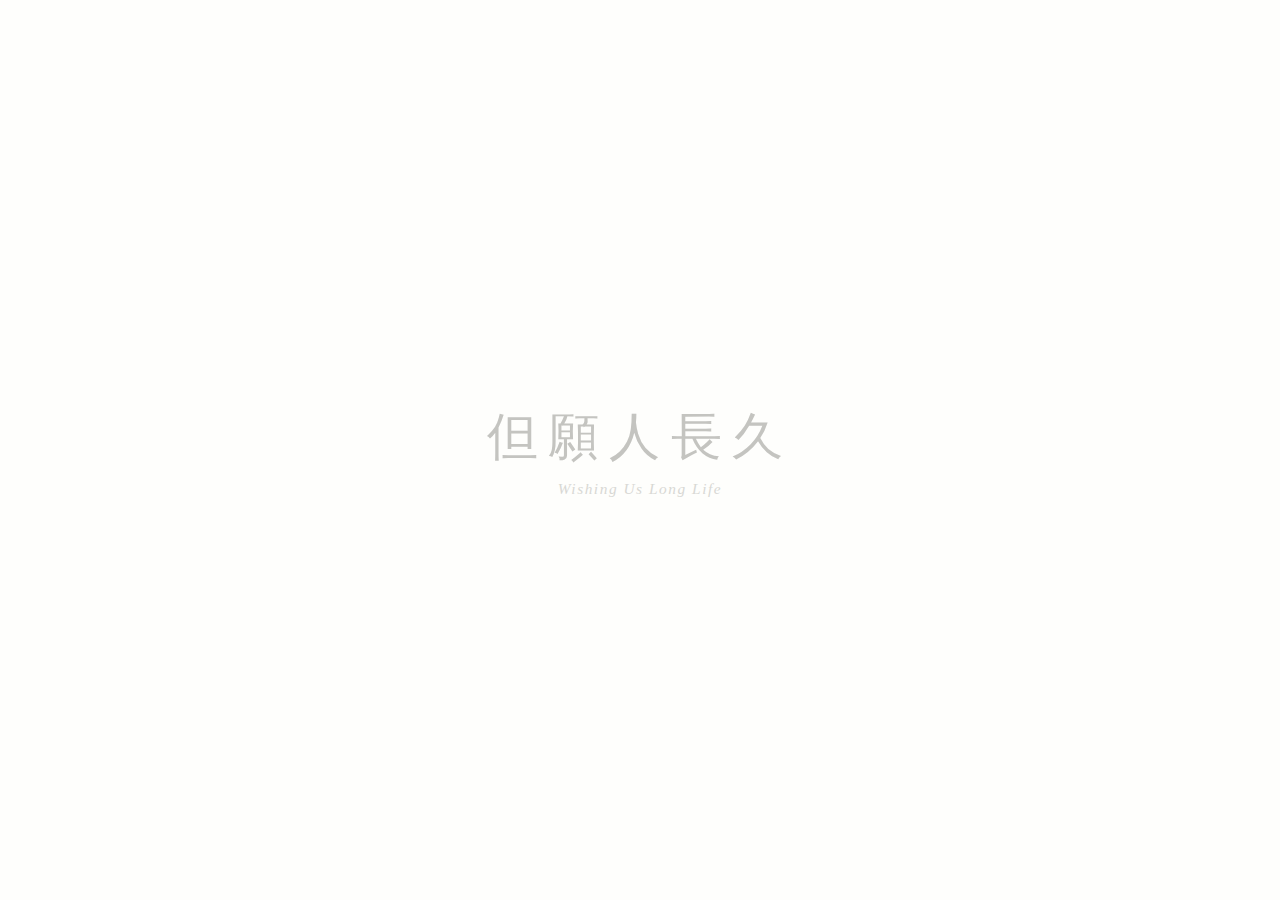
<file: kaixin-viewer-individual.html>
<!DOCTYPE html>
<html lang="zh">
<head>
    <meta charset="UTF-8">
    <meta name="viewport" content="width=device-width, initial-scale=1.0">
    <title>但願人長久</title>
    <style>
        * {
            margin: 0;
            padding: 0;
            box-sizing: border-box;
        }

        @import url('https://fonts.googleapis.com/css2?family=Noto+Serif+SC:wght@300;400;500&display=swap');

        :root {
            /* Washi paper - warm, organic white */
            --paper: #fefefc;
            --paper-shadow: rgba(0, 0, 0, 0.02);
            
            /* Stone - warm whites with subtle variance */
            --stone-base: #f8f8f6;
            --stone-light: #fcfcfb;
            --stone-dark: #f0f0ee;
            
            /* Carved text - like indentations catching shadow */
            --carved-deep: #a8a8a4;
            --carved-medium: #c4c4c0;
            --carved-light: #d8d8d4;
            
            /* Borders */
            --border-color: #e8e8e6;
            
            /* Shadows - soft, diffused, natural */
            --shadow-ambient: rgba(0, 0, 0, 0.04);
            --shadow-direct: rgba(0, 0, 0, 0.08);
            --shadow-soft: rgba(0, 0, 0, 0.03);
            
            /* Stone depth */
            --stone-sunken: 
                inset 3px 3px 6px var(--shadow-ambient),
                inset -2px -2px 6px var(--stone-light);
            --stone-raised: 
                -4px -4px 8px var(--stone-light),
                4px 4px 8px var(--shadow-ambient),
                inset -1px -1px 2px var(--shadow-soft);
        }

        html, body {
            width: 100%;
            min-height: 100vh;
            background: var(--paper);
            overflow-x: hidden;
        }

        body {
            font-family: 'Noto Serif SC', 'Noto Serif', serif;
            padding: 4vh 4vw;
            display: flex;
            align-items: center;
            justify-content: center;
        }

        /* The canvas - now a viewport for camera movement */
        #viewport {
            position: fixed;
            top: 0;
            left: 0;
            width: 100vw;
            height: 100vh;
            overflow: hidden;
            background: var(--paper);
        }

        /* Carousel container - centers the 5-tile carousel */
        .carousel-container {
            width: 100vw;
            height: 100vh;
            display: flex;
            align-items: center;
            justify-content: center;
            opacity: 0;
            pointer-events: none;
            transition: opacity 1.5s ease-out;
        }

        .carousel-container.active {
            opacity: 1;
            pointer-events: auto;
        }

        /* The horizontal track containing tiles */
        .carousel-track {
            display: flex;
            align-items: center;
            justify-content: center;
            gap: clamp(30px, 4vw, 60px);
            padding: 0 10vw;
            position: relative;
        }

        /* Translation display (below carousel) */
        .translation-display {
            position: fixed;
            bottom: 15vh;
            left: 50%;
            transform: translateX(-50%);
            text-align: center;
            font-size: clamp(0.9rem, 1.2vw, 1.1rem);
            color: var(--carved-light);
            line-height: 1.8;
            letter-spacing: 0.03em;
            font-weight: 300;
            opacity: 0;
            transition: opacity 0.8s ease;
            max-width: 800px;
            padding: 0 2rem;
            font-family: 'Georgia', 'Times New Roman', serif;
        }

        .translation-display.visible {
            opacity: 0.7;
        }

        /* The stone tile */
        /* Mahjong tile styling - uniform height for all stones */
        .stone {
            position: relative;
            width: clamp(120px, 10vw, 140px);
            height: auto;
            background: transparent;
            display: flex;
            flex-direction: column;
            align-items: stretch;
            padding: 0;
            cursor: pointer;
            transition: all 0.8s cubic-bezier(0.4, 0, 0.2, 1);
            user-select: none;
            will-change: transform, opacity;
        }

        /* Carousel position classes - 5-tile system */
        .stone.position-center {
            transform: scale(1.8);
            opacity: 1;
            z-index: 10;
        }

        .stone.position-adjacent {
            transform: scale(1);
            opacity: 0.8;
            z-index: 5;
        }

        .stone.position-edge {
            transform: scale(0.8);
            opacity: 0.5;
            z-index: 1;
        }

        /* First tiles fade in gradually */
        .stone.position-first {
            transform: scale(1);
            opacity: 0.4;
        }

        .stone.position-second {
            transform: scale(1.3);
            opacity: 0.7;
        }

        /* Last tiles fade out gradually */
        .stone.position-penultimate {
            transform: scale(1.3);
            opacity: 0.7;
        }

        .stone.position-last {
            transform: scale(1);
            opacity: 0.4;
        }

        .stone.focus .stone-top::after {
            content: '';
            position: absolute;
            bottom: -8px;
            left: 50%;
            transform: translateX(-50%);
            width: 70%;
            height: 8px;
            background: radial-gradient(ellipse at center, var(--shadow-ambient) 0%, transparent 70%);
            filter: blur(4px);
            opacity: 0.6;
        }

        /* Top section - the character area (fixed height for uniformity) */
        .stone-top {
            width: 100%;
            height: clamp(140px, 16vh, 170px);
            display: flex;
            align-items: center;
            justify-content: center;
            padding: clamp(1.25rem, 2.5vh, 1.75rem) clamp(0.75rem, 1.5vw, 1rem);
            border-radius: clamp(6px, 0.8vw, 10px);
            background: var(--stone-base);
            box-shadow: var(--stone-sunken);
            transition: all 0.4s cubic-bezier(0.34, 1.56, 0.64, 1);
        }

        /* Bottom section - the meaning label (fixed height, additive below) */
        .stone-bottom {
            width: 100%;
            height: clamp(40px, 4.8vh, 48px);
            background: linear-gradient(
                to bottom,
                rgba(248, 248, 246, 0.4),
                var(--stone-base)
            );
            box-shadow: 
                inset 0 2px 4px rgba(0, 0, 0, 0.04),
                inset 0 -1px 1px rgba(255, 255, 255, 0.5);
            border-top: 1px solid rgba(208, 208, 204, 0.2);
            border-radius: 0 0 clamp(6px, 0.8vw, 10px) clamp(6px, 0.8vw, 10px);
            display: flex;
            flex-direction: column;
            align-items: center;
            justify-content: center;
            padding: clamp(0.5rem, 1vh, 0.7rem) clamp(0.6rem, 1.2vw, 0.8rem);
            gap: 0.2rem;
            margin-top: clamp(6px, 0.8vh, 8px);
        }

        /* The Chinese character - carved into stone */
        .hanzi {
            font-size: clamp(2.1rem, 3.8vw, 3rem);
            font-weight: 400;
            color: var(--carved-medium);
            line-height: 1;
            letter-spacing: 0.02em;
            transition: all 0.4s ease;
            text-shadow: 
                1px 1px 1px var(--stone-light),
                -1px -1px 1px var(--shadow-soft);
        }

        .stone.focus .hanzi {
            color: var(--carved-deep);
            transform: scale(1.05);
            text-shadow: 
                1px 1px 2px var(--stone-light),
                -1px -1px 1px var(--shadow-ambient);
        }

        /* The meaning - clearly readable */
        .meaning {
            font-size: clamp(0.7rem, 0.9vw, 0.8rem);
            color: var(--carved-deep);
            text-align: center;
            font-weight: 500;
            letter-spacing: 0.02em;
            line-height: 1.2;
            opacity: 0.85;
            transition: all 0.4s ease;
            font-family: -apple-system, BlinkMacSystemFont, 'Segoe UI', sans-serif;
            text-transform: lowercase;
            max-width: 100%;
            word-wrap: break-word;
            text-shadow: 0 1px 1px rgba(255, 255, 255, 0.8);
        }

        .stone.focus .meaning {
            color: #909088;
            opacity: 1;
            font-weight: 600;
            text-shadow: 0 1px 2px rgba(255, 255, 255, 0.9);
        }

        /* The note - appears below meaning in bottom section */
        .note {
            font-size: clamp(0.58rem, 0.72vw, 0.66rem);
            color: var(--carved-light);
            opacity: 0;
            transition: opacity 0.5s ease;
            font-family: -apple-system, BlinkMacSystemFont, 'Segoe UI', sans-serif;
            font-style: italic;
            text-align: center;
            max-width: 100%;
            margin-top: 0.1rem;
        }

        .stone.focus .note {
            opacity: 0.65;
        }

        /* Translation appears beneath the verse */
        .translation {
            margin-top: 3vh;
            text-align: center;
            font-size: clamp(0.85rem, 1.1vw, 1rem);
            color: var(--carved-light);
            line-height: 1.8;
            letter-spacing: 0.03em;
            font-weight: 300;
            opacity: 0;
            transition: opacity 0.8s ease;
            max-width: 800px;
            margin-left: auto;
            margin-right: auto;
            font-family: 'Georgia', 'Times New Roman', serif;
        }

        .verse.active .translation {
            opacity: 0.7;
        }

        /* Title - only appears initially, then fades */
        .title {
            position: fixed;
            top: 50%;
            left: 50%;
            transform: translate(-50%, -50%);
            text-align: center;
            z-index: 100;
            pointer-events: none;
            animation: titleFade 4s ease-in-out forwards;
        }

        @keyframes titleFade {
            0% {
                opacity: 0;
            }
            20% {
                opacity: 1;
            }
            80% {
                opacity: 1;
            }
            100% {
                opacity: 0;
            }
        }

        .title h1 {
            font-size: clamp(2rem, 4vw, 3.5rem);
            font-weight: 300;
            color: var(--carved-medium);
            letter-spacing: 0.2em;
            margin-bottom: 0.5rem;
        }

        .title .subtitle {
            font-size: clamp(0.9rem, 1.2vw, 1.1rem);
            color: var(--carved-light);
            font-weight: 300;
            letter-spacing: 0.1em;
            font-family: 'Georgia', serif;
            font-style: italic;
        }

        /* Help overlay - appears on ? press */
        .help {
            position: fixed;
            top: 50%;
            left: 50%;
            transform: translate(-50%, -50%);
            background: rgba(255, 255, 255, 0.95);
            padding: 3rem 4rem;
            border-radius: 12px;
            box-shadow: 0 20px 60px rgba(0, 0, 0, 0.1);
            opacity: 0;
            pointer-events: none;
            transition: opacity 0.3s ease;
            z-index: 1000;
            backdrop-filter: blur(10px);
        }

        .help.show {
            opacity: 1;
            pointer-events: auto;
        }

        .help-content {
            color: var(--carved-deep);
            font-size: 0.95rem;
            line-height: 2;
            letter-spacing: 0.02em;
        }

        .help-key {
            display: inline-block;
            padding: 0.2rem 0.5rem;
            background: var(--stone-base);
            border-radius: 4px;
            font-family: 'Courier New', monospace;
            font-size: 0.85rem;
            margin: 0 0.2rem;
            box-shadow: var(--stone-sunken);
        }

        /* Smooth scrolling */
        html {
            scroll-behavior: smooth;
        }

        /* Remove title after animation */
        @keyframes removeTitle {
            to {
                display: none;
            }
        }

        .title {
            animation: titleFade 4s ease-in-out forwards, 
                      removeTitle 0s 4s forwards;
        }

        /* Responsive adjustments */
        @media (max-width: 768px) {
            body {
                padding: 3vh 3vw;
            }
            
            .verse {
                gap: 1.2rem;
            }
            
            .canvas {
                gap: 6vh;
            }
        }

        /* Meditation mode - extra breathing room */
        body.meditation {
            padding: 8vh 8vw;
        }

        body.meditation .verse {
            gap: 4vw;
        }

        /* The flower button - ink on paper */
        .flower {
            position: fixed;
            top: 50%;
            left: 50%;
            transform: translate(-50%, -50%);
            width: 80px;
            height: 80px;
            cursor: pointer;
            z-index: 1000;
            opacity: 0;
            animation: flowerAppear 1.5s ease-out 2s forwards;
            transition: all 0.6s cubic-bezier(0.4, 0, 0.2, 1);
        }

        @keyframes flowerAppear {
            from {
                opacity: 0;
                transform: translate(-50%, -50%) scale(0.8) rotate(-10deg);
            }
            to {
                opacity: 0.8;
                transform: translate(-50%, -50%) scale(1) rotate(0deg);
            }
        }

        .flower:hover {
            opacity: 1;
            transform: translate(-50%, -50%) scale(1.08);
        }

        .flower.playing {
            opacity: 0.5;
            top: 3rem;
            left: 3rem;
            transform: translate(0, 0) scale(0.8);
            width: 64px;
            height: 64px;
        }

        .flower.playing:hover {
            opacity: 0.8;
            transform: translate(0, 0) scale(0.85);
        }

        .flower svg {
            width: 100%;
            height: 100%;
            filter: drop-shadow(0 2px 4px var(--shadow-ambient));
        }

        .petal {
            fill: var(--carved-medium);
            opacity: 0.6;
            transition: all 0.4s ease;
            transform-origin: center;
        }

        .flower:hover .petal {
            opacity: 0.8;
        }

        .flower.playing .petal {
            fill: var(--carved-deep);
            opacity: 0.9;
            animation: petalPulse 2s ease-in-out infinite;
        }

        @keyframes petalPulse {
            0%, 100% {
                transform: scale(1);
            }
            50% {
                transform: scale(1.05);
            }
        }

        .center-circle {
            fill: var(--carved-light);
            transition: all 0.4s ease;
        }

        .flower.playing .center-circle {
            fill: var(--carved-medium);
        }

        /* Playing mode - stones pulse with audio */
        /* Subtle singing animation for center tile only */
        .stone.position-center.singing {
            animation: centerSinging 1.2s ease-in-out;
        }

        @keyframes centerSinging {
            0%, 100% {
                transform: scale(1.8) translateY(0);
                filter: drop-shadow(0 0 15px rgba(255, 255, 255, 0.2));
            }
            50% {
                transform: scale(1.85) translateY(-3px);
                filter: drop-shadow(0 0 30px rgba(255, 255, 255, 0.5));
            }
        }

        .stone.position-center.singing .stone-top {
            box-shadow: 
                inset -3px -3px 8px var(--stone-light),
                inset 3px 3px 8px var(--shadow-soft),
                0 8px 24px var(--shadow-ambient);
        }

        .stone.position-center.singing .meaning {
            text-shadow: 0 0 8px rgba(255, 255, 255, 0.8), 
                         0 1px 2px rgba(255, 255, 255, 0.9);
            animation: meaningGlow 1.2s ease-in-out;
        }

        @keyframes meaningGlow {
            0%, 100% {
                opacity: 0.85;
            }
            50% {
                opacity: 1;
                transform: scale(1.03);
            }
        }

        /* Audio element hidden */
        audio {
            position: absolute;
            opacity: 0;
            pointer-events: none;
        }

        /* Timeline scrubber - minimalist progress bar */
        .timeline {
            position: fixed;
            bottom: 0;
            left: 0;
            width: 100%;
            height: 60px;
            background: linear-gradient(to top, rgba(250, 250, 252, 0.95), transparent);
            display: flex;
            align-items: center;
            padding: 0 4vw;
            z-index: 900;
            opacity: 0;
            transform: translateY(100%);
            transition: all 0.6s cubic-bezier(0.4, 0, 0.2, 1);
            pointer-events: none;
        }

        .timeline.visible {
            opacity: 1;
            transform: translateY(0);
            pointer-events: auto;
        }

        .timeline-track {
            position: relative;
            width: 100%;
            height: 3px;
            background: rgba(208, 208, 204, 0.2);
            border-radius: 2px;
            cursor: pointer;
            transition: height 0.2s ease;
        }

        .timeline-track:hover {
            height: 5px;
        }

        .timeline-progress {
            position: absolute;
            top: 0;
            left: 0;
            height: 100%;
            background: linear-gradient(to right, var(--carved-medium), var(--carved-deep));
            border-radius: 2px;
            width: 0%;
            transition: width 0.1s linear;
        }

        .timeline-handle {
            position: absolute;
            top: 50%;
            transform: translate(-50%, -50%);
            width: 14px;
            height: 14px;
            background: var(--stone-base);
            border: 2px solid var(--carved-deep);
            border-radius: 50%;
            box-shadow: var(--stone-raised);
            opacity: 0;
            transition: all 0.2s ease;
        }

        .timeline-track:hover .timeline-handle {
            opacity: 1;
        }

        .timeline-time {
            position: absolute;
            bottom: 100%;
            margin-bottom: 8px;
            font-size: 0.75rem;
            color: var(--carved-medium);
            font-family: 'Courier New', monospace;
            opacity: 0;
            transition: opacity 0.2s ease;
        }

        .timeline-track:hover .timeline-time {
            opacity: 0.7;
        }

        /* Print styles - for those who want to keep it */
        @media print {
            body {
                background: white;
            }
            
            .help, .title, .flower {
                display: none;
            }
            
            .stone {
                box-shadow: none;
                border: 1px solid #e0e0e0;
            }
        }

        /* Mobile flower position and adjustments */
        @media (max-width: 768px) {
            .flower {
                top: 1.5rem;
                left: 1.5rem;
                width: 48px;
                height: 48px;
            }

            .stone {
                width: clamp(80px, 20vw, 95px);
            }

            .stone-top {
                height: clamp(125px, 30vw, 155px);
                padding: clamp(1rem, 4vw, 1.5rem) clamp(0.6rem, 2vw, 0.85rem);
            }

            .stone-bottom {
                height: clamp(36px, 9vw, 44px);
                padding: clamp(0.45rem, 2vw, 0.6rem) clamp(0.55rem, 2vw, 0.7rem);
                margin-top: clamp(5px, 1.5vw, 7px);
            }

            .hanzi {
                font-size: clamp(1.8rem, 6vw, 2.5rem);
            }

            .meaning {
                font-size: clamp(0.65rem, 2.2vw, 0.75rem);
            }

            .note {
                font-size: clamp(0.55rem, 1.8vw, 0.62rem);
            }
        }
    </style>
</head>
<body>
    <!-- Title appears and fades -->
    <div class="title">
        <h1>但願人長久</h1>
        <div class="subtitle">Wishing Us Long Life</div>
    </div>

    <!-- The flower - ink brushed onto paper -->
    <div class="flower" id="flower" title="Play">
        <svg viewBox="0 0 100 100" xmlns="http://www.w3.org/2000/svg">
            <!-- Five petals forming a plum blossom -->
            <g transform="translate(50, 50)">
                <!-- Petal 1 - top -->
                <ellipse class="petal" cx="0" cy="-28" rx="12" ry="18" transform="rotate(0)"/>
                <!-- Petal 2 - top right -->
                <ellipse class="petal" cx="23" cy="-15" rx="12" ry="18" transform="rotate(72)"/>
                <!-- Petal 3 - bottom right -->
                <ellipse class="petal" cx="15" cy="23" rx="12" ry="18" transform="rotate(144)"/>
                <!-- Petal 4 - bottom left -->
                <ellipse class="petal" cx="-15" cy="23" rx="12" ry="18" transform="rotate(216)"/>
                <!-- Petal 5 - top left -->
                <ellipse class="petal" cx="-23" cy="-15" rx="12" ry="18" transform="rotate(288)"/>
                <!-- Center -->
                <circle class="center-circle" cx="0" cy="0" r="8"/>
            </g>
        </svg>
    </div>

    <!-- Viewport for camera control -->
    <div id="viewport">
        <div class="carousel-container" id="carousel-container">
            <div class="carousel-track" id="carousel-track"></div>
        </div>
        <div class="translation-display" id="translation-display"></div>
    </div>

    <!-- Timeline scrubber -->
    <div class="timeline" id="timeline">
        <div class="timeline-track" id="timeline-track">
            <div class="timeline-progress" id="timeline-progress"></div>
            <div class="timeline-handle" id="timeline-handle"></div>
            <div class="timeline-time" id="timeline-time">0:00</div>
        </div>
    </div>

    <!-- Audio element -->
    <audio id="audio" preload="auto">
        <source src="./song.mp4" type="audio/mp4">
        Your browser does not support the audio element.
    </audio>

    <!-- Help overlay -->
    <div class="help" id="help">
        <div class="help-content">
            <p style="text-align: center; margin-bottom: 2rem; font-size: 1.1rem; color: var(--carved-medium);">
                Navigate the stones
            </p>
            <p><span class="help-key">←</span> <span class="help-key">→</span> move between characters</p>
            <p><span class="help-key">↑</span> <span class="help-key">↓</span> move between lines</p>
            <p><span class="help-key">Home</span> beginning of line</p>
            <p><span class="help-key">End</span> end of line</p>
            <p><span class="help-key">Tab</span> next line</p>
            <p style="margin-top: 1.5rem; padding-top: 1.5rem; border-top: 1px solid var(--border-color);">
                Click the flower (top left) to play with audio
            </p>
            <p style="margin-top: 2rem; opacity: 0.5; text-align: center; font-size: 0.85rem;">
                <span class="help-key">?</span> to show/hide • <span class="help-key">m</span> meditation mode
            </p>
        </div>
    </div>

    <script>
        /**
         * 開心 (Kaixin) - A meditative viewer for classical Chinese poetry
         * 
         * Features:
         * - Neumorphic mahjong stone tiles with carved characters
         * - Keyboard navigation between characters and lines
         * - Audio playback with synchronized stone animations
         * - Ink-painted plum blossom play button
         * 
         * To enable audio playback:
         * 1. Add an audio file (mp3, wav, etc.) to your project
         * 2. Update the <audio> element's <source> tag with the path
         * 3. The flower button will play/pause the audio
         * 4. Stones will pulse and rise as each character is sung
         * 
         * The timing data has been extracted from audio transcription
         * and maps each character to its approximate timestamp.
         */
        
        // The poem data - embedded with timing
        const poem = {
            metadata: {
                title: "但願人長久",
                poet: "蘇軾",
                dynasty: "宋"
            },
            verses: [
                {
                    words: [
                        {hanzi: "明月", pinyin: "míng yuè", meaning: "bright moon", note: "full moon", time: 11.4},
                        {hanzi: "幾時", pinyin: "jǐ shí", meaning: "when", note: "what time", time: 19.7},
                        {hanzi: "有", pinyin: "yǒu", meaning: "exist", time: 20.5},
                        {hanzi: "把", pinyin: "bǎ", meaning: "hold", time: 21.2},
                        {hanzi: "酒", pinyin: "jiǔ", meaning: "wine", time: 22.0},
                        {hanzi: "問", pinyin: "wèn", meaning: "ask", time: 23.5},
                        {hanzi: "青天", pinyin: "qīng tiān", meaning: "blue sky", note: "heavens", time: 25.0}
                    ],
                    translation: "When did the bright moon first appear? I lift my wine cup and ask the blue sky."
                },
                {
                    words: [
                        {hanzi: "不", pinyin: "bù", meaning: "not", time: 27.0},
                        {hanzi: "知", pinyin: "zhī", meaning: "know", time: 27.5},
                        {hanzi: "天上", pinyin: "tiān shàng", meaning: "heaven", time: 27.8},
                        {hanzi: "宮闕", pinyin: "gōng què", meaning: "palace", note: "celestial halls", time: 28.3},
                        {hanzi: "今夕", pinyin: "jīn xī", meaning: "tonight", time: 28.6},
                        {hanzi: "是", pinyin: "shì", meaning: "is", time: 29.1},
                        {hanzi: "何", pinyin: "hé", meaning: "what", time: 29.4},
                        {hanzi: "年", pinyin: "nián", meaning: "year", time: 30.4}
                    ],
                    translation: "I wonder what year it is tonight in those celestial palaces above."
                },
                {
                    words: [
                        {hanzi: "我", pinyin: "wǒ", meaning: "I", time: 33.1},
                        {hanzi: "欲", pinyin: "yù", meaning: "desire", time: 33.5},
                        {hanzi: "乘", pinyin: "chéng", meaning: "ride", time: 33.9},
                        {hanzi: "風", pinyin: "fēng", meaning: "wind", time: 34.3},
                        {hanzi: "歸去", pinyin: "guī qù", meaning: "return", note: "go home", time: 35.0},
                        {hanzi: "唯", pinyin: "wéi", meaning: "only", time: 36.4},
                        {hanzi: "恐", pinyin: "kǒng", meaning: "fear", time: 37.5},
                        {hanzi: "瓊樓", pinyin: "qióng lóu", meaning: "jade tower", time: 38.6},
                        {hanzi: "玉宇", pinyin: "yù yǔ", meaning: "jade palace", time: 39.3}
                    ],
                    translation: "I wish to ride the wind and return there, yet I fear those jade towers and crystal palaces."
                },
                {
                    words: [
                        {hanzi: "高處", pinyin: "gāo chù", meaning: "heights", time: 48.0},
                        {hanzi: "不勝", pinyin: "bù shèng", meaning: "unbearable", time: 49.5},
                        {hanzi: "寒", pinyin: "hán", meaning: "cold", time: 50.5},
                        {hanzi: "起", pinyin: "qǐ", meaning: "rise", time: 58.0},
                        {hanzi: "舞", pinyin: "wǔ", meaning: "dance", time: 59.0},
                        {hanzi: "弄", pinyin: "nòng", meaning: "play with", time: 60.0},
                        {hanzi: "清影", pinyin: "qīng yǐng", meaning: "clear shadow", note: "moonlit", time: 61.0}
                    ],
                    translation: "The heights are unbearably cold. I rise and dance, playing with my clear shadow."
                },
                {
                    words: [
                        {hanzi: "何", pinyin: "hé", meaning: "how", time: 70.5},
                        {hanzi: "似", pinyin: "sì", meaning: "compare", time: 71.5},
                        {hanzi: "在", pinyin: "zài", meaning: "at", time: 74.2},
                        {hanzi: "人間", pinyin: "rén jiān", meaning: "mortal world", time: 75.0}
                    ],
                    translation: "How can it compare to being in the mortal world?"
                },
                {
                    words: [
                        {hanzi: "轉", pinyin: "zhuǎn", meaning: "turn", time: 145.0},
                        {hanzi: "朱閣", pinyin: "zhū gé", meaning: "red tower", time: 147.0},
                        {hanzi: "低", pinyin: "dī", meaning: "descend", time: 150.0},
                        {hanzi: "綺戶", pinyin: "qǐ hù", meaning: "window", note: "ornate", time: 152.0},
                        {hanzi: "照", pinyin: "zhào", meaning: "shine", time: 155.0},
                        {hanzi: "無", pinyin: "wú", meaning: "without", time: 156.5},
                        {hanzi: "眠", pinyin: "mián", meaning: "sleep", time: 157.5}
                    ],
                    translation: "The moon circles the red tower, descends past the ornate windows, shining on the sleepless."
                },
                {
                    words: [
                        {hanzi: "不應", pinyin: "bù yīng", meaning: "should not", time: 185.7},
                        {hanzi: "有", pinyin: "yǒu", meaning: "have", time: 189.3},
                        {hanzi: "恨", pinyin: "hèn", meaning: "regret", time: 189.9},
                        {hanzi: "何", pinyin: "hé", meaning: "what", time: 190.7},
                        {hanzi: "事", pinyin: "shì", meaning: "matter", time: 191.4},
                        {hanzi: "長", pinyin: "cháng", meaning: "always", time: 191.7},
                        {hanzi: "向", pinyin: "xiàng", meaning: "toward", time: 192.1},
                        {hanzi: "別時", pinyin: "bié shí", meaning: "parting", time: 192.5},
                        {hanzi: "圓", pinyin: "yuán", meaning: "full", note: "full moon", time: 193.0}
                    ],
                    translation: "The moon should hold no grudge—why is it always full when people are apart?"
                },
                {
                    words: [
                        {hanzi: "人", pinyin: "rén", meaning: "people", time: 209.4},
                        {hanzi: "有", pinyin: "yǒu", meaning: "have", time: 210.4},
                        {hanzi: "悲", pinyin: "bēi", meaning: "sorrow", time: 211.0},
                        {hanzi: "歡", pinyin: "huān", meaning: "joy", time: 211.3},
                        {hanzi: "離", pinyin: "lí", meaning: "separation", time: 212.0},
                        {hanzi: "合", pinyin: "hé", meaning: "reunion", time: 212.6},
                        {hanzi: "月", pinyin: "yuè", meaning: "moon", time: 213.5},
                        {hanzi: "有", pinyin: "yǒu", meaning: "have", time: 216.0},
                        {hanzi: "陰", pinyin: "yīn", meaning: "dark", time: 216.3},
                        {hanzi: "晴", pinyin: "qíng", meaning: "clear", time: 216.9},
                        {hanzi: "圓", pinyin: "yuán", meaning: "full", time: 217.4},
                        {hanzi: "缺", pinyin: "quē", meaning: "waning", time: 217.9}
                    ],
                    translation: "People experience sorrow and joy, separation and reunion; the moon has dark phases and bright, waxing and waning—"
                },
                {
                    words: [
                        {hanzi: "此", pinyin: "cǐ", meaning: "this", time: 218.4},
                        {hanzi: "事", pinyin: "shì", meaning: "matter", time: 220.0},
                        {hanzi: "古", pinyin: "gǔ", meaning: "ancient", time: 221.3},
                        {hanzi: "難", pinyin: "nán", meaning: "difficult", time: 223.0},
                        {hanzi: "全", pinyin: "quán", meaning: "complete", time: 224.2}
                    ],
                    translation: "Such matters have never been perfect since ancient times."
                },
                {
                    words: [
                        {hanzi: "但", pinyin: "dàn", meaning: "only", time: 225.8},
                        {hanzi: "願", pinyin: "yuàn", meaning: "wish", time: 226.7},
                        {hanzi: "人", pinyin: "rén", meaning: "people", time: 227.4},
                        {hanzi: "長久", pinyin: "cháng jiǔ", meaning: "long life", time: 228.0},
                        {hanzi: "千里", pinyin: "qiān lǐ", meaning: "thousand miles", note: "far apart", time: 231.8},
                        {hanzi: "共", pinyin: "gòng", meaning: "share", time: 232.8},
                        {hanzi: "嬋娟", pinyin: "chán juān", meaning: "moon", note: "beautiful", time: 233.5}
                    ],
                    translation: "I only wish that we may live long lives, and though a thousand miles apart, share the beauty of this moon together."
                }
            ]
        };

        // Carousel state - single flat array of all stones
        let carouselState = {
            allStones: [],           // Flattened array of all stone data with timing
            currentIndex: -1,        // Index of center stone
            totalStones: 0
        };

        // Playback state
        let playbackState = {
            isPlaying: false,
            animationFrame: null,
            duration: 0,
            currentTranslation: ""   // Current verse translation
        };

        // Initialize carousel - flatten all stones into one array
        function initCarousel() {
            carouselState.allStones = [];
            
            // Flatten all verses into single array
            poem.verses.forEach((verse, verseIdx) => {
                verse.words.forEach((word, wordIdx) => {
                    if (word.time !== undefined) {
                        carouselState.allStones.push({
                            hanzi: word.hanzi,
                            pinyin: word.pinyin,
                            meaning: word.meaning,
                            note: word.note,
                            time: word.time,
                            duration: word.duration || 1.5,
                            translation: verse.translation,
                            verseIdx: verseIdx,
                            wordIdx: wordIdx
                        });
                    }
                });
            });
            
            // Sort by time to ensure correct order
            carouselState.allStones.sort((a, b) => a.time - b.time);
            carouselState.totalStones = carouselState.allStones.length;
            
            console.log(`Initialized carousel with ${carouselState.totalStones} stones`);
        }

        // Create a stone DOM element
        function createStoneElement(stoneData) {
            const stone = document.createElement('div');
            stone.className = 'stone';
            
            // Top section - the character
            const stoneTop = document.createElement('div');
            stoneTop.className = 'stone-top';
            
            const hanzi = document.createElement('div');
            hanzi.className = 'hanzi';
            hanzi.textContent = stoneData.hanzi;
            stoneTop.appendChild(hanzi);
            
            stone.appendChild(stoneTop);
            
            // Bottom section - pinyin/meaning
            const stoneBottom = document.createElement('div');
            stoneBottom.className = 'stone-bottom';
            
            const meaning = document.createElement('div');
            meaning.className = 'meaning';
            meaning.textContent = stoneData.pinyin || stoneData.meaning;
            meaning.title = stoneData.meaning; // Tooltip shows English
            stoneBottom.appendChild(meaning);
            
            if (stoneData.note) {
                const note = document.createElement('div');
                note.className = 'note';
                note.textContent = stoneData.note;
                stoneBottom.appendChild(note);
            }
            
            stone.appendChild(stoneBottom);
            
            return stone;
        }

        // Update carousel to show 5 tiles centered on given index
        function updateCarousel(centerIndex) {
            const track = document.getElementById('carousel-track');
            const translationDisplay = document.getElementById('translation-display');
            
            track.innerHTML = '';
            
            // Determine which 5 stones to show
            const startIndex = Math.max(0, centerIndex - 2);
            const endIndex = Math.min(carouselState.totalStones, centerIndex + 3);
            
            // Render stones
            for (let i = startIndex; i < endIndex; i++) {
                const stoneData = carouselState.allStones[i];
                const stone = createStoneElement(stoneData);
                
                // Calculate position offset from center
                const offset = i - centerIndex;
                
                // Apply position class based on offset and edge cases
                if (offset === 0) {
                    // Center tile
                    // Special handling for first/last tiles
                    if (centerIndex === 0) {
                        stone.classList.add('position-first');
                    } else if (centerIndex === 1) {
                        stone.classList.add('position-second');
                    } else if (centerIndex === carouselState.totalStones - 2) {
                        stone.classList.add('position-penultimate');
                    } else if (centerIndex === carouselState.totalStones - 1) {
                        stone.classList.add('position-last');
                    } else {
                        stone.classList.add('position-center');
                    }
                    
                    // Show translation for center tile
                    playbackState.currentTranslation = stoneData.translation;
                    translationDisplay.textContent = stoneData.translation;
                    translationDisplay.classList.add('visible');
                } else if (Math.abs(offset) === 1) {
                    stone.classList.add('position-adjacent');
                } else {
                    stone.classList.add('position-edge');
                }
                
                track.appendChild(stone);
            }
            
            carouselState.currentIndex = centerIndex;
        }

        // Playback control
        function togglePlayback() {
            const audio = document.getElementById('audio');
            const flower = document.getElementById('flower');
            const timeline = document.getElementById('timeline');
            const carouselContainer = document.getElementById('carousel-container');
            
            // Check if audio has a valid source
            if (!audio.currentSrc && !audio.src) {
                console.log('No audio source provided. Add your audio file to enable playback.');
                return;
            }
            
            playbackState.isPlaying = !playbackState.isPlaying;
            
            if (playbackState.isPlaying) {
                // Reveal the carousel
                carouselContainer.classList.add('active');
                
                // Show first stone immediately
                setTimeout(() => {
                    updateCarousel(0);
                    // Add singing animation to first stone
                    const centerStone = document.querySelector('.stone.position-first, .stone.position-center');
                    if (centerStone) {
                        centerStone.classList.add('singing');
                        setTimeout(() => centerStone.classList.remove('singing'), 1200);
                    }
                }, 100);
                
                audio.play().catch(err => {
                    console.error('Error playing audio:', err);
                    playbackState.isPlaying = false;
                    return;
                });
                
                flower.classList.add('playing');
                timeline.classList.add('visible');
                startTimeTracking();
            } else {
                audio.pause();
                flower.classList.remove('playing');
                stopTimeTracking();
            }
        }

        // Track audio time and update carousel with binary search
        function startTimeTracking() {
            const audio = document.getElementById('audio');
            const timelineProgress = document.getElementById('timeline-progress');
            const timelineHandle = document.getElementById('timeline-handle');
            
            // Wait for audio metadata to load
            if (!audio.duration || isNaN(audio.duration)) {
                audio.addEventListener('loadedmetadata', () => {
                    playbackState.duration = audio.duration;
                });
                playbackState.duration = 258; // fallback
            } else {
                playbackState.duration = audio.duration;
            }
            
            function update() {
                if (!playbackState.isPlaying) return;
                
                const currentTime = audio.currentTime;
                const duration = playbackState.duration;
                
                // Update timeline
                if (duration > 0) {
                    const progress = Math.min(100, (currentTime / duration) * 100);
                    timelineProgress.style.width = `${progress}%`;
                    timelineHandle.style.left = `${progress}%`;
                }
                
                // Binary search for active stone
                let left = 0;
                let right = carouselState.totalStones - 1;
                let activeIndex = 0;
                
                while (left <= right) {
                    const mid = Math.floor((left + right) / 2);
                    const stone = carouselState.allStones[mid];
                    const nextStone = carouselState.allStones[mid + 1];
                    
                    if (currentTime >= stone.time && 
                        (!nextStone || currentTime < nextStone.time)) {
                        activeIndex = mid;
                        break;
                    } else if (currentTime < stone.time) {
                        right = mid - 1;
                    } else {
                        left = mid + 1;
                    }
                }
                
                // Update carousel if stone changed
                if (activeIndex !== carouselState.currentIndex) {
                    updateCarousel(activeIndex);
                    
                    // Add singing animation to center stone
                    const centerStone = document.querySelector('.stone.position-center, .stone.position-first, .stone.position-second, .stone.position-penultimate, .stone.position-last');
                    if (centerStone) {
                        centerStone.classList.add('singing');
                        setTimeout(() => {
                            centerStone.classList.remove('singing');
                        }, 1200); // Match CSS animation duration
                    }
                }
                
                playbackState.animationFrame = requestAnimationFrame(update);
            }
            
            update();
        }

        function stopTimeTracking() {
            if (playbackState.animationFrame) {
                cancelAnimationFrame(playbackState.animationFrame);
                playbackState.animationFrame = null;
            }
            
            // Remove all singing classes
            document.querySelectorAll('.stone.singing').forEach(s => {
                s.classList.remove('singing');
            });
            
            // Reset carousel state
            carouselState.currentIndex = -1;
        }

        // Handle audio end
        document.getElementById('audio').addEventListener('ended', () => {
            playbackState.isPlaying = false;
            document.getElementById('flower').classList.remove('playing');
            stopTimeTracking();
        });

        // Flower click handler
        document.getElementById('flower').addEventListener('click', () => {
            togglePlayback();
        });

        // Timeline scrubber interaction
        const timelineTrack = document.getElementById('timeline-track');
        const timelineTime = document.getElementById('timeline-time');
        let isDragging = false;

        function seekToPosition(x) {
            const audio = document.getElementById('audio');
            const rect = timelineTrack.getBoundingClientRect();
            const position = Math.max(0, Math.min(1, (x - rect.left) / rect.width));
            const time = position * playbackState.duration;
            
            // Set audio time
            audio.currentTime = time;
            
            // Update timeline immediately
            const progress = position * 100;
            document.getElementById('timeline-progress').style.width = `${progress}%`;
            document.getElementById('timeline-handle').style.left = `${progress}%`;
            
            // Binary search for stone at this time
            let left = 0;
            let right = carouselState.totalStones - 1;
            let targetIndex = 0;
            
            while (left <= right) {
                const mid = Math.floor((left + right) / 2);
                const stone = carouselState.allStones[mid];
                const nextStone = carouselState.allStones[mid + 1];
                
                if (time >= stone.time && 
                    (!nextStone || time < nextStone.time)) {
                    targetIndex = mid;
                    break;
                } else if (time < stone.time) {
                    right = mid - 1;
                } else {
                    left = mid + 1;
                }
            }
            
            // Jump carousel to this stone
            updateCarousel(targetIndex);
        }

        function formatTime(seconds) {
            const mins = Math.floor(seconds / 60);
            const secs = Math.floor(seconds % 60);
            return `${mins}:${secs.toString().padStart(2, '0')}`;
        }

        timelineTrack.addEventListener('mousedown', (e) => {
            isDragging = true;
            seekToPosition(e.clientX);
        });

        timelineTrack.addEventListener('mousemove', (e) => {
            const rect = timelineTrack.getBoundingClientRect();
            const position = Math.max(0, Math.min(1, (e.clientX - rect.left) / rect.width));
            const time = position * playbackState.duration;
            
            timelineTime.textContent = formatTime(time);
            timelineTime.style.left = `${position * 100}%`;
            
            if (isDragging) {
                seekToPosition(e.clientX);
            }
        });

        document.addEventListener('mouseup', () => {
            isDragging = false;
        });

        timelineTrack.addEventListener('click', (e) => {
            seekToPosition(e.clientX);
        });

        // Help overlay
        let helpVisible = false;
        function toggleHelp() {
            helpVisible = !helpVisible;
            const help = document.getElementById('help');
            if (helpVisible) {
                help.classList.add('show');
            } else {
                help.classList.remove('show');
            }
        }

        // Keyboard navigation
        document.addEventListener('keydown', (e) => {
            // Help toggle
            if (e.key === '?' || e.key === '/') {
                e.preventDefault();
                toggleHelp();
                return;
            }

            // Close help on any other key
            if (helpVisible) {
                toggleHelp();
            }

            switch(e.key) {
                case 'Escape':
                    e.preventDefault();
                    if (helpVisible) {
                        toggleHelp();
                    }
                    break;
                // Carousel auto-follows audio, no manual navigation needed
            }
        });

        // Close help when clicking outside
        document.getElementById('help').addEventListener('click', (e) => {
            if (e.target.id === 'help') {
                toggleHelp();
            }
        });

        // Initialize carousel
        initCarousel();

        // Optional: meditation mode toggle with 'm' key
        document.addEventListener('keydown', (e) => {
            if (e.key === 'm' || e.key === 'M') {
                document.body.classList.toggle('meditation');
            }
        });
    </script>
</body>
</html>
</file>
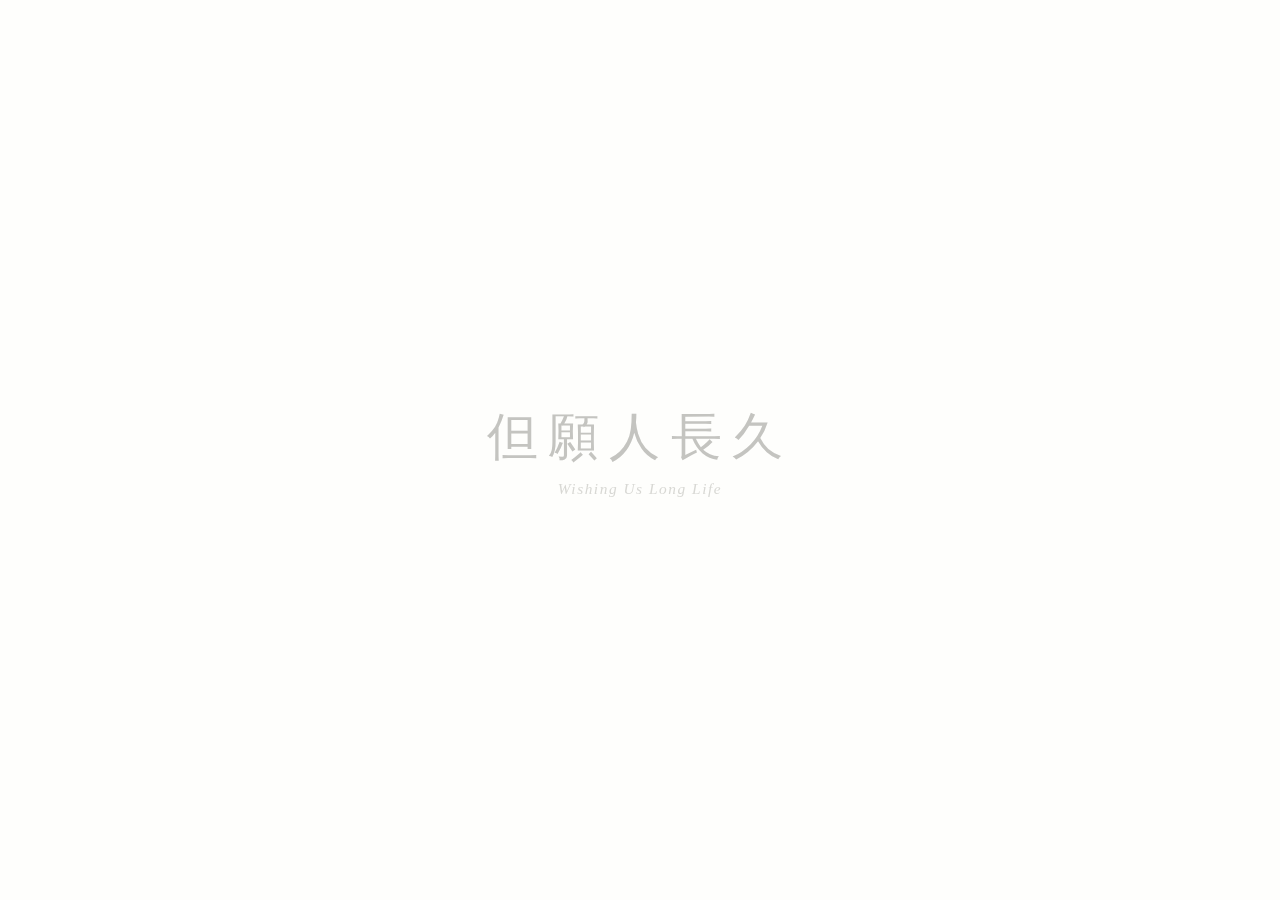
<file: kaixin-viewer-old.html>
<!DOCTYPE html>
<html lang="zh">
<head>
    <meta charset="UTF-8">
    <meta name="viewport" content="width=device-width, initial-scale=1.0">
    <title>但願人長久</title>
    <style>
        * {
            margin: 0;
            padding: 0;
            box-sizing: border-box;
        }

        @import url('https://fonts.googleapis.com/css2?family=Noto+Serif+SC:wght@300;400;500&display=swap');

        :root {
            /* Washi paper - warm, organic white */
            --paper: #fefefc;
            --paper-shadow: rgba(0, 0, 0, 0.02);
            
            /* Stone - warm whites with subtle variance */
            --stone-base: #f8f8f6;
            --stone-light: #fcfcfb;
            --stone-dark: #f0f0ee;
            
            /* Carved text - like indentations catching shadow */
            --carved-deep: #a8a8a4;
            --carved-medium: #c4c4c0;
            --carved-light: #d8d8d4;
            
            /* Borders */
            --border-color: #e8e8e6;
            
            /* Shadows - soft, diffused, natural */
            --shadow-ambient: rgba(0, 0, 0, 0.04);
            --shadow-direct: rgba(0, 0, 0, 0.08);
            --shadow-soft: rgba(0, 0, 0, 0.03);
            
            /* Stone depth */
            --stone-sunken: 
                inset 3px 3px 6px var(--shadow-ambient),
                inset -2px -2px 6px var(--stone-light);
            --stone-raised: 
                -4px -4px 8px var(--stone-light),
                4px 4px 8px var(--shadow-ambient),
                inset -1px -1px 2px var(--shadow-soft);
        }

        html, body {
            width: 100%;
            min-height: 100vh;
            background: var(--paper);
            overflow-x: hidden;
        }

        body {
            font-family: 'Noto Serif SC', 'Noto Serif', serif;
            padding: 4vh 4vw;
            display: flex;
            align-items: center;
            justify-content: center;
        }

        /* The canvas - now a viewport for camera movement */
        #viewport {
            position: fixed;
            top: 0;
            left: 0;
            width: 100vw;
            height: 100vh;
            overflow: hidden;
            background: var(--paper);
        }

        /* Verse container - shows full verses */
        .verse-container {
            width: 100vw;
            height: 100vh;
            display: flex;
            flex-direction: column;
            align-items: center;
            justify-content: center;
            opacity: 0;
            pointer-events: none;
            transition: opacity 1.5s ease-out;
            overflow: hidden;
            padding: 10vh 10vw;
        }

        .verse-container.active {
            opacity: 1;
            pointer-events: auto;
        }

        /* Individual verse display */
        .verse {
            display: flex;
            flex-wrap: wrap;
            gap: clamp(1.5rem, 3vw, 3rem);
            justify-content: center;
            align-items: center;
            padding: 2vh 2vw;
            opacity: 0;
            transform: translateY(20px);
            transition: opacity 0.8s ease, transform 0.8s ease;
        }

        .verse.active {
            opacity: 1;
            transform: translateY(0);
        }

        /* Translation display */
        .translation {
            margin-top: 6vh;
            text-align: center;
            font-size: clamp(0.9rem, 1.2vw, 1.1rem);
            color: var(--carved-light);
            line-height: 1.8;
            letter-spacing: 0.03em;
            font-weight: 300;
            opacity: 0;
            transition: opacity 0.8s ease;
            max-width: 800px;
            margin-left: auto;
            margin-right: auto;
            font-family: 'Georgia', 'Times New Roman', serif;
        }

        .verse.active .translation {
            opacity: 0.7;
        }

        /* The stone tile */
        /* Mahjong tile styling - uniform height for all stones */
        .stone {
            position: relative;
            width: clamp(90px, 8vw, 105px);
            height: auto;
            background: transparent;
            display: flex;
            flex-direction: column;
            align-items: stretch;
            padding: 0;
            cursor: pointer;
            transition: all 0.6s cubic-bezier(0.4, 0, 0.2, 1);
            user-select: none;
        }

        /* Golden spotlight effect for active stone */
        .stone.golden-active {
            z-index: 20;
            transform: scale(1.08);
        }

        .stone.golden-active .stone-top {
            box-shadow: 
                inset -2px -2px 8px rgba(255, 215, 0, 0.3),
                inset 2px 2px 8px rgba(255, 255, 255, 0.8),
                0 0 20px rgba(255, 215, 0, 0.6),
                0 0 40px rgba(255, 215, 0, 0.3),
                0 8px 24px var(--shadow-ambient);
            background: linear-gradient(135deg, 
                rgba(255, 252, 240, 1) 0%, 
                rgba(255, 248, 220, 1) 100%);
        }

        .stone.golden-active .stone-top::before {
            content: '';
            position: absolute;
            top: -3px;
            left: -3px;
            right: -3px;
            bottom: -3px;
            border-radius: 6px;
            background: linear-gradient(135deg, 
                rgba(255, 215, 0, 0.5), 
                rgba(255, 230, 100, 0.3),
                rgba(255, 215, 0, 0.5));
            z-index: -1;
            opacity: 0;
            animation: goldenGlow 1.2s ease-in-out;
        }

        @keyframes goldenGlow {
            0% {
                opacity: 0;
                transform: scale(0.95);
            }
            50% {
                opacity: 1;
                transform: scale(1.02);
            }
            100% {
                opacity: 0.6;
                transform: scale(1);
            }
        }

        .stone.golden-active .hanzi {
            color: #8B7355;
            text-shadow: 
                0 0 10px rgba(255, 215, 0, 0.4),
                1px 1px 2px rgba(255, 255, 255, 0.9),
                -1px -1px 1px rgba(218, 165, 32, 0.3);
        }

        .stone.golden-active .meaning {
            color: #8B7355;
            font-weight: 600;
            text-shadow: 0 1px 3px rgba(255, 255, 255, 1);
        }

        .stone.focus .stone-top::after {
            content: '';
            position: absolute;
            bottom: -8px;
            left: 50%;
            transform: translateX(-50%);
            width: 70%;
            height: 8px;
            background: radial-gradient(ellipse at center, var(--shadow-ambient) 0%, transparent 70%);
            filter: blur(4px);
            opacity: 0.6;
        }

        /* Top section - the character area (fixed height for uniformity) */
        .stone-top {
            width: 100%;
            height: clamp(140px, 16vh, 170px);
            display: flex;
            align-items: center;
            justify-content: center;
            padding: clamp(1.25rem, 2.5vh, 1.75rem) clamp(0.75rem, 1.5vw, 1rem);
            border-radius: clamp(6px, 0.8vw, 10px);
            background: var(--stone-base);
            box-shadow: var(--stone-sunken);
            transition: all 0.4s cubic-bezier(0.34, 1.56, 0.64, 1);
        }

        /* Bottom section - the meaning label (fixed height, additive below) */
        .stone-bottom {
            width: 100%;
            height: clamp(40px, 4.8vh, 48px);
            background: linear-gradient(
                to bottom,
                rgba(248, 248, 246, 0.4),
                var(--stone-base)
            );
            box-shadow: 
                inset 0 2px 4px rgba(0, 0, 0, 0.04),
                inset 0 -1px 1px rgba(255, 255, 255, 0.5);
            border-top: 1px solid rgba(208, 208, 204, 0.2);
            border-radius: 0 0 clamp(6px, 0.8vw, 10px) clamp(6px, 0.8vw, 10px);
            display: flex;
            flex-direction: column;
            align-items: center;
            justify-content: center;
            padding: clamp(0.5rem, 1vh, 0.7rem) clamp(0.6rem, 1.2vw, 0.8rem);
            gap: 0.2rem;
            margin-top: clamp(6px, 0.8vh, 8px);
        }

        /* The Chinese character - carved into stone */
        .hanzi {
            font-size: clamp(2.1rem, 3.8vw, 3rem);
            font-weight: 400;
            color: var(--carved-medium);
            line-height: 1;
            letter-spacing: 0.02em;
            transition: all 0.4s ease;
            text-shadow: 
                1px 1px 1px var(--stone-light),
                -1px -1px 1px var(--shadow-soft);
        }

        .stone.focus .hanzi {
            color: var(--carved-deep);
            transform: scale(1.05);
            text-shadow: 
                1px 1px 2px var(--stone-light),
                -1px -1px 1px var(--shadow-ambient);
        }

        /* The meaning - clearly readable */
        .meaning {
            font-size: clamp(0.7rem, 0.9vw, 0.8rem);
            color: var(--carved-deep);
            text-align: center;
            font-weight: 500;
            letter-spacing: 0.02em;
            line-height: 1.2;
            opacity: 0.85;
            transition: all 0.4s ease;
            font-family: -apple-system, BlinkMacSystemFont, 'Segoe UI', sans-serif;
            text-transform: lowercase;
            max-width: 100%;
            word-wrap: break-word;
            text-shadow: 0 1px 1px rgba(255, 255, 255, 0.8);
        }

        .stone.focus .meaning {
            color: #909088;
            opacity: 1;
            font-weight: 600;
            text-shadow: 0 1px 2px rgba(255, 255, 255, 0.9);
        }

        /* The note - appears below meaning in bottom section */
        .note {
            font-size: clamp(0.58rem, 0.72vw, 0.66rem);
            color: var(--carved-light);
            opacity: 0;
            transition: opacity 0.5s ease;
            font-family: -apple-system, BlinkMacSystemFont, 'Segoe UI', sans-serif;
            font-style: italic;
            text-align: center;
            max-width: 100%;
            margin-top: 0.1rem;
        }

        .stone.focus .note {
            opacity: 0.65;
        }

        /* Translation appears beneath the verse */
        .translation {
            margin-top: 3vh;
            text-align: center;
            font-size: clamp(0.85rem, 1.1vw, 1rem);
            color: var(--carved-light);
            line-height: 1.8;
            letter-spacing: 0.03em;
            font-weight: 300;
            opacity: 0;
            transition: opacity 0.8s ease;
            max-width: 800px;
            margin-left: auto;
            margin-right: auto;
            font-family: 'Georgia', 'Times New Roman', serif;
        }

        .verse.active .translation {
            opacity: 0.7;
        }

        /* Title - only appears initially, then fades */
        .title {
            position: fixed;
            top: 50%;
            left: 50%;
            transform: translate(-50%, -50%);
            text-align: center;
            z-index: 100;
            pointer-events: none;
            animation: titleFade 4s ease-in-out forwards;
        }

        @keyframes titleFade {
            0% {
                opacity: 0;
            }
            20% {
                opacity: 1;
            }
            80% {
                opacity: 1;
            }
            100% {
                opacity: 0;
            }
        }

        .title h1 {
            font-size: clamp(2rem, 4vw, 3.5rem);
            font-weight: 300;
            color: var(--carved-medium);
            letter-spacing: 0.2em;
            margin-bottom: 0.5rem;
        }

        .title .subtitle {
            font-size: clamp(0.9rem, 1.2vw, 1.1rem);
            color: var(--carved-light);
            font-weight: 300;
            letter-spacing: 0.1em;
            font-family: 'Georgia', serif;
            font-style: italic;
        }

        /* Help overlay - appears on ? press */
        .help {
            position: fixed;
            top: 50%;
            left: 50%;
            transform: translate(-50%, -50%);
            background: rgba(255, 255, 255, 0.95);
            padding: 3rem 4rem;
            border-radius: 12px;
            box-shadow: 0 20px 60px rgba(0, 0, 0, 0.1);
            opacity: 0;
            pointer-events: none;
            transition: opacity 0.3s ease;
            z-index: 1000;
            backdrop-filter: blur(10px);
        }

        .help.show {
            opacity: 1;
            pointer-events: auto;
        }

        .help-content {
            color: var(--carved-deep);
            font-size: 0.95rem;
            line-height: 2;
            letter-spacing: 0.02em;
        }

        .help-key {
            display: inline-block;
            padding: 0.2rem 0.5rem;
            background: var(--stone-base);
            border-radius: 4px;
            font-family: 'Courier New', monospace;
            font-size: 0.85rem;
            margin: 0 0.2rem;
            box-shadow: var(--stone-sunken);
        }

        /* Smooth scrolling */
        html {
            scroll-behavior: smooth;
        }

        /* Remove title after animation */
        @keyframes removeTitle {
            to {
                display: none;
            }
        }

        .title {
            animation: titleFade 4s ease-in-out forwards, 
                      removeTitle 0s 4s forwards;
        }

        /* Responsive adjustments */
        @media (max-width: 768px) {
            body {
                padding: 3vh 3vw;
            }
            
            .verse {
                gap: 1.2rem;
            }
            
            .canvas {
                gap: 6vh;
            }
        }

        /* Meditation mode - extra breathing room */
        body.meditation {
            padding: 8vh 8vw;
        }

        body.meditation .verse {
            gap: 4vw;
        }

        /* The flower button - ink on paper */
        .flower {
            position: fixed;
            top: 50%;
            left: 50%;
            transform: translate(-50%, -50%);
            width: 80px;
            height: 80px;
            cursor: pointer;
            z-index: 1000;
            opacity: 0;
            animation: flowerAppear 1.5s ease-out 2s forwards;
            transition: all 0.6s cubic-bezier(0.4, 0, 0.2, 1);
        }

        @keyframes flowerAppear {
            from {
                opacity: 0;
                transform: translate(-50%, -50%) scale(0.8) rotate(-10deg);
            }
            to {
                opacity: 0.8;
                transform: translate(-50%, -50%) scale(1) rotate(0deg);
            }
        }

        .flower:hover {
            opacity: 1;
            transform: translate(-50%, -50%) scale(1.08);
        }

        .flower.playing {
            opacity: 0.5;
            top: 3rem;
            left: 3rem;
            transform: translate(0, 0) scale(0.8);
            width: 64px;
            height: 64px;
        }

        .flower.playing:hover {
            opacity: 0.8;
            transform: translate(0, 0) scale(0.85);
        }

        .flower svg {
            width: 100%;
            height: 100%;
            filter: drop-shadow(0 2px 4px var(--shadow-ambient));
        }

        .petal {
            fill: var(--carved-medium);
            opacity: 0.6;
            transition: all 0.4s ease;
            transform-origin: center;
        }

        .flower:hover .petal {
            opacity: 0.8;
        }

        .flower.playing .petal {
            fill: var(--carved-deep);
            opacity: 0.9;
            animation: petalPulse 2s ease-in-out infinite;
        }

        @keyframes petalPulse {
            0%, 100% {
                transform: scale(1);
            }
            50% {
                transform: scale(1.05);
            }
        }

        .center-circle {
            fill: var(--carved-light);
            transition: all 0.4s ease;
        }

        .flower.playing .center-circle {
            fill: var(--carved-medium);
        }

        /* Playing mode - stones pulse with audio */
        /* Subtle singing animation for center tile only */
        .stone.position-center.singing {
            animation: centerSinging 1.2s ease-in-out;
        }

        @keyframes centerSinging {
            0%, 100% {
                transform: scale(1.8) translateY(0);
                filter: drop-shadow(0 0 15px rgba(255, 255, 255, 0.2));
            }
            50% {
                transform: scale(1.85) translateY(-3px);
                filter: drop-shadow(0 0 30px rgba(255, 255, 255, 0.5));
            }
        }

        .stone.position-center.singing .stone-top {
            box-shadow: 
                inset -3px -3px 8px var(--stone-light),
                inset 3px 3px 8px var(--shadow-soft),
                0 8px 24px var(--shadow-ambient);
        }

        .stone.position-center.singing .meaning {
            text-shadow: 0 0 8px rgba(255, 255, 255, 0.8), 
                         0 1px 2px rgba(255, 255, 255, 0.9);
            animation: meaningGlow 1.2s ease-in-out;
        }

        @keyframes meaningGlow {
            0%, 100% {
                opacity: 0.85;
            }
            50% {
                opacity: 1;
                transform: scale(1.03);
            }
        }

        /* Audio element hidden */
        audio {
            position: absolute;
            opacity: 0;
            pointer-events: none;
        }

        /* Timeline scrubber - minimalist progress bar */
        .timeline {
            position: fixed;
            bottom: 0;
            left: 0;
            width: 100%;
            height: 60px;
            background: linear-gradient(to top, rgba(250, 250, 252, 0.95), transparent);
            display: flex;
            align-items: center;
            padding: 0 4vw;
            z-index: 900;
            opacity: 0;
            transform: translateY(100%);
            transition: all 0.6s cubic-bezier(0.4, 0, 0.2, 1);
            pointer-events: none;
        }

        .timeline.visible {
            opacity: 1;
            transform: translateY(0);
            pointer-events: auto;
        }

        .timeline-track {
            position: relative;
            width: 100%;
            height: 3px;
            background: rgba(208, 208, 204, 0.2);
            border-radius: 2px;
            cursor: pointer;
            transition: height 0.2s ease;
        }

        .timeline-track:hover {
            height: 5px;
        }

        .timeline-progress {
            position: absolute;
            top: 0;
            left: 0;
            height: 100%;
            background: linear-gradient(to right, var(--carved-medium), var(--carved-deep));
            border-radius: 2px;
            width: 0%;
            transition: width 0.1s linear;
        }

        .timeline-handle {
            position: absolute;
            top: 50%;
            transform: translate(-50%, -50%);
            width: 14px;
            height: 14px;
            background: var(--stone-base);
            border: 2px solid var(--carved-deep);
            border-radius: 50%;
            box-shadow: var(--stone-raised);
            opacity: 0;
            transition: all 0.2s ease;
        }

        .timeline-track:hover .timeline-handle {
            opacity: 1;
        }

        .timeline-time {
            position: absolute;
            bottom: 100%;
            margin-bottom: 8px;
            font-size: 0.75rem;
            color: var(--carved-medium);
            font-family: 'Courier New', monospace;
            opacity: 0;
            transition: opacity 0.2s ease;
        }

        .timeline-track:hover .timeline-time {
            opacity: 0.7;
        }

        /* Print styles - for those who want to keep it */
        @media print {
            body {
                background: white;
            }
            
            .help, .title, .flower {
                display: none;
            }
            
            .stone {
                box-shadow: none;
                border: 1px solid #e0e0e0;
            }
        }

        /* Mobile flower position and adjustments */
        @media (max-width: 768px) {
            .flower {
                top: 1.5rem;
                left: 1.5rem;
                width: 48px;
                height: 48px;
            }

            .stone {
                width: clamp(80px, 20vw, 95px);
            }

            .stone-top {
                height: clamp(125px, 30vw, 155px);
                padding: clamp(1rem, 4vw, 1.5rem) clamp(0.6rem, 2vw, 0.85rem);
            }

            .stone-bottom {
                height: clamp(36px, 9vw, 44px);
                padding: clamp(0.45rem, 2vw, 0.6rem) clamp(0.55rem, 2vw, 0.7rem);
                margin-top: clamp(5px, 1.5vw, 7px);
            }

            .hanzi {
                font-size: clamp(1.8rem, 6vw, 2.5rem);
            }

            .meaning {
                font-size: clamp(0.65rem, 2.2vw, 0.75rem);
            }

            .note {
                font-size: clamp(0.55rem, 1.8vw, 0.62rem);
            }
        }
    </style>
</head>
<body>
    <!-- Title appears and fades -->
    <div class="title">
        <h1>但願人長久</h1>
        <div class="subtitle">Wishing Us Long Life</div>
    </div>

    <!-- The flower - ink brushed onto paper -->
    <div class="flower" id="flower" title="Play">
        <svg viewBox="0 0 100 100" xmlns="http://www.w3.org/2000/svg">
            <!-- Five petals forming a plum blossom -->
            <g transform="translate(50, 50)">
                <!-- Petal 1 - top -->
                <ellipse class="petal" cx="0" cy="-28" rx="12" ry="18" transform="rotate(0)"/>
                <!-- Petal 2 - top right -->
                <ellipse class="petal" cx="23" cy="-15" rx="12" ry="18" transform="rotate(72)"/>
                <!-- Petal 3 - bottom right -->
                <ellipse class="petal" cx="15" cy="23" rx="12" ry="18" transform="rotate(144)"/>
                <!-- Petal 4 - bottom left -->
                <ellipse class="petal" cx="-15" cy="23" rx="12" ry="18" transform="rotate(216)"/>
                <!-- Petal 5 - top left -->
                <ellipse class="petal" cx="-23" cy="-15" rx="12" ry="18" transform="rotate(288)"/>
                <!-- Center -->
                <circle class="center-circle" cx="0" cy="0" r="8"/>
            </g>
        </svg>
    </div>

    <!-- Viewport for camera control -->
    <div id="viewport">
        <div class="verse-container" id="verse-container"></div>
    </div>

    <!-- Timeline scrubber -->
    <div class="timeline" id="timeline">
        <div class="timeline-track" id="timeline-track">
            <div class="timeline-progress" id="timeline-progress"></div>
            <div class="timeline-handle" id="timeline-handle"></div>
            <div class="timeline-time" id="timeline-time">0:00</div>
        </div>
    </div>

    <!-- Audio element -->
    <audio id="audio" preload="auto">
        <source src="./song.mp4" type="audio/mp4">
        Your browser does not support the audio element.
    </audio>

    <!-- Help overlay -->
    <div class="help" id="help">
        <div class="help-content">
            <p style="text-align: center; margin-bottom: 2rem; font-size: 1.1rem; color: var(--carved-medium);">
                Navigate the stones
            </p>
            <p><span class="help-key">←</span> <span class="help-key">→</span> move between characters</p>
            <p><span class="help-key">↑</span> <span class="help-key">↓</span> move between lines</p>
            <p><span class="help-key">Home</span> beginning of line</p>
            <p><span class="help-key">End</span> end of line</p>
            <p><span class="help-key">Tab</span> next line</p>
            <p style="margin-top: 1.5rem; padding-top: 1.5rem; border-top: 1px solid var(--border-color);">
                Click the flower (top left) to play with audio
            </p>
            <p style="margin-top: 2rem; opacity: 0.5; text-align: center; font-size: 0.85rem;">
                <span class="help-key">?</span> to show/hide • <span class="help-key">m</span> meditation mode
            </p>
        </div>
    </div>

    <script>
        /**
         * 開心 (Kaixin) - A meditative viewer for classical Chinese poetry
         * 
         * Features:
         * - Neumorphic mahjong stone tiles with carved characters
         * - Keyboard navigation between characters and lines
         * - Audio playback with synchronized stone animations
         * - Ink-painted plum blossom play button
         * 
         * To enable audio playback:
         * 1. Add an audio file (mp3, wav, etc.) to your project
         * 2. Update the <audio> element's <source> tag with the path
         * 3. The flower button will play/pause the audio
         * 4. Stones will pulse and rise as each character is sung
         * 
         * The timing data has been extracted from audio transcription
         * and maps each character to its approximate timestamp.
         */
        
        // The poem data - embedded with timing
        const poem = {
            metadata: {
                title: "但願人長久",
                poet: "蘇軾",
                dynasty: "宋"
            },
            verses: [
                {
                    words: [
                        {hanzi: "明", pinyin: "míng", meaning: "bright", time: 11.44},
                        {hanzi: "月", pinyin: "yuè", meaning: "moon", time: 12.09},
                        {hanzi: "幾", pinyin: "jǐ", meaning: "how many", time: 19.72},
                        {hanzi: "時", pinyin: "shí", meaning: "time", time: 20.22},
                        {hanzi: "有", pinyin: "yǒu", meaning: "have", time: 21.0},
                        {hanzi: "把", pinyin: "bǎ", meaning: "hold", time: 22.0},
                        {hanzi: "酒", pinyin: "jiǔ", meaning: "wine", time: 23.0},
                        {hanzi: "問", pinyin: "wèn", meaning: "ask", time: 24.0},
                        {hanzi: "青", pinyin: "qīng", meaning: "blue", time: 25.0},
                        {hanzi: "天", pinyin: "tiān", meaning: "sky", time: 26.0}
                    ],
                    translation: "When did the bright moon first appear? I lift my wine cup and ask the blue sky."
                },
                {
                    words: [
                        {hanzi: "不", pinyin: "bù", meaning: "not", time: 27.0},
                        {hanzi: "知", pinyin: "zhī", meaning: "know", time: 27.5},
                        {hanzi: "天", pinyin: "tiān", meaning: "heaven", time: 27.81},
                        {hanzi: "上", pinyin: "shàng", meaning: "above", time: 28.05},
                        {hanzi: "宮", pinyin: "gōng", meaning: "palace", time: 28.3},
                        {hanzi: "闕", pinyin: "què", meaning: "halls", time: 28.61},
                        {hanzi: "今", pinyin: "jīn", meaning: "this", time: 28.77},
                        {hanzi: "夕", pinyin: "xī", meaning: "evening", time: 29.17},
                        {hanzi: "是", pinyin: "shì", meaning: "is", time: 29.41},
                        {hanzi: "何", pinyin: "hé", meaning: "what", time: 29.89},
                        {hanzi: "年", pinyin: "nián", meaning: "year", time: 30.41}
                    ],
                    translation: "I wonder what year it is tonight in those celestial palaces above."
                },
                {
                    words: [
                        {hanzi: "我", pinyin: "wǒ", meaning: "I", time: 33.09},
                        {hanzi: "欲", pinyin: "yù", meaning: "desire", time: 33.49},
                        {hanzi: "乘", pinyin: "chéng", meaning: "ride", time: 33.65},
                        {hanzi: "風", pinyin: "fēng", meaning: "wind", time: 33.89},
                        {hanzi: "歸", pinyin: "guī", meaning: "return", time: 34.29},
                        {hanzi: "去", pinyin: "qù", meaning: "go", time: 35.01},
                        {hanzi: "唯", pinyin: "wéi", meaning: "only", time: 36.37},
                        {hanzi: "恐", pinyin: "kǒng", meaning: "fear", time: 37.5},
                        {hanzi: "瓊", pinyin: "qióng", meaning: "jade", time: 38.61},
                        {hanzi: "樓", pinyin: "lóu", meaning: "tower", time: 39.01},
                        {hanzi: "玉", pinyin: "yù", meaning: "jade", time: 39.33},
                        {hanzi: "宇", pinyin: "yǔ", meaning: "palace", time: 39.81}
                    ],
                    translation: "I wish to ride the wind and return there, yet I fear those jade towers and crystal palaces."
                },
                {
                    words: [
                        {hanzi: "高", pinyin: "gāo", meaning: "high", time: 48.0},
                        {hanzi: "處", pinyin: "chù", meaning: "place", time: 48.5},
                        {hanzi: "不", pinyin: "bù", meaning: "not", time: 49.5},
                        {hanzi: "勝", pinyin: "shèng", meaning: "endure", time: 50.0},
                        {hanzi: "寒", pinyin: "hán", meaning: "cold", time: 50.5},
                        {hanzi: "起", pinyin: "qǐ", meaning: "rise", time: 58.0},
                        {hanzi: "舞", pinyin: "wǔ", meaning: "dance", time: 59.0},
                        {hanzi: "弄", pinyin: "nòng", meaning: "play", time: 60.0},
                        {hanzi: "清", pinyin: "qīng", meaning: "clear", time: 61.0},
                        {hanzi: "影", pinyin: "yǐng", meaning: "shadow", time: 62.0}
                    ],
                    translation: "The heights are unbearably cold. I rise and dance, playing with my clear shadow."
                },
                {
                    words: [
                        {hanzi: "何", pinyin: "hé", meaning: "how", time: 70.5},
                        {hanzi: "似", pinyin: "sì", meaning: "compare", time: 71.3},
                        {hanzi: "在", pinyin: "zài", meaning: "at", time: 74.18},
                        {hanzi: "人", pinyin: "rén", meaning: "people", time: 74.66},
                        {hanzi: "間", pinyin: "jiān", meaning: "world", time: 75.0}
                    ],
                    translation: "How can it compare to being in the mortal world?"
                },
                {
                    words: [
                        {hanzi: "轉", pinyin: "zhuǎn", meaning: "turn", time: 145.0},
                        {hanzi: "朱", pinyin: "zhū", meaning: "red", time: 146.0},
                        {hanzi: "閣", pinyin: "gé", meaning: "tower", time: 147.0},
                        {hanzi: "低", pinyin: "dī", meaning: "descend", time: 150.0},
                        {hanzi: "綺", pinyin: "qǐ", meaning: "ornate", time: 151.5},
                        {hanzi: "戶", pinyin: "hù", meaning: "window", time: 152.0},
                        {hanzi: "照", pinyin: "zhào", meaning: "shine", time: 155.0},
                        {hanzi: "無", pinyin: "wú", meaning: "without", time: 156.09},
                        {hanzi: "眠", pinyin: "mián", meaning: "sleep", time: 157.0}
                    ],
                    translation: "The moon circles the red tower, descends past the ornate windows, shining on the sleepless."
                },
                {
                    words: [
                        {hanzi: "不", pinyin: "bù", meaning: "not", time: 185.73},
                        {hanzi: "應", pinyin: "yīng", meaning: "should", time: 188.53},
                        {hanzi: "有", pinyin: "yǒu", meaning: "have", time: 189.33},
                        {hanzi: "恨", pinyin: "hèn", meaning: "regret", time: 189.89},
                        {hanzi: "何", pinyin: "hé", meaning: "what", time: 190.69},
                        {hanzi: "事", pinyin: "shì", meaning: "matter", time: 191.41},
                        {hanzi: "長", pinyin: "cháng", meaning: "always", time: 191.73},
                        {hanzi: "向", pinyin: "xiàng", meaning: "toward", time: 192.13},
                        {hanzi: "別", pinyin: "bié", meaning: "part", time: 192.5},
                        {hanzi: "時", pinyin: "shí", meaning: "time", time: 192.9},
                        {hanzi: "圓", pinyin: "yuán", meaning: "full", note: "full moon", time: 193.01}
                    ],
                    translation: "The moon should hold no grudge—why is it always full when people are apart?"
                },
                {
                    words: [
                        {hanzi: "人", pinyin: "rén", meaning: "people", time: 209.39},
                        {hanzi: "有", pinyin: "yǒu", meaning: "have", time: 210.37},
                        {hanzi: "悲", pinyin: "bēi", meaning: "sorrow", time: 211.0},
                        {hanzi: "歡", pinyin: "huān", meaning: "joy", time: 211.31},
                        {hanzi: "離", pinyin: "lí", meaning: "separation", time: 212.03},
                        {hanzi: "合", pinyin: "hé", meaning: "reunion", time: 212.6},
                        {hanzi: "月", pinyin: "yuè", meaning: "moon", time: 213.1},
                        {hanzi: "有", pinyin: "yǒu", meaning: "have", time: 215.84},
                        {hanzi: "陰", pinyin: "yīn", meaning: "dark", time: 216.32},
                        {hanzi: "晴", pinyin: "qíng", meaning: "clear", time: 216.68},
                        {hanzi: "圓", pinyin: "yuán", meaning: "full", time: 216.93},
                        {hanzi: "缺", pinyin: "quē", meaning: "waning", time: 217.42}
                    ],
                    translation: "People experience sorrow and joy, separation and reunion; the moon has dark phases and bright, waxing and waning—"
                },
                {
                    words: [
                        {hanzi: "此", pinyin: "cǐ", meaning: "this", time: 218.40},
                        {hanzi: "事", pinyin: "shì", meaning: "matter", time: 221.28},
                        {hanzi: "古", pinyin: "gǔ", meaning: "ancient", time: 221.68},
                        {hanzi: "難", pinyin: "nán", meaning: "difficult", time: 223.04},
                        {hanzi: "全", pinyin: "quán", meaning: "complete", time: 224.18}
                    ],
                    translation: "Such matters have never been perfect since ancient times."
                },
                {
                    words: [
                        {hanzi: "但", pinyin: "dàn", meaning: "only", time: 225.82},
                        {hanzi: "願", pinyin: "yuàn", meaning: "wish", time: 226.72},
                        {hanzi: "人", pinyin: "rén", meaning: "people", time: 227.12},
                        {hanzi: "長", pinyin: "cháng", meaning: "long", time: 227.37},
                        {hanzi: "久", pinyin: "jiǔ", meaning: "lasting", time: 228.0},
                        {hanzi: "千", pinyin: "qiān", meaning: "thousand", time: 231.75},
                        {hanzi: "里", pinyin: "lǐ", meaning: "miles", time: 232.39},
                        {hanzi: "共", pinyin: "gòng", meaning: "share", time: 232.79},
                        {hanzi: "嬋", pinyin: "chán", meaning: "beautiful", time: 233.18},
                        {hanzi: "娟", pinyin: "juān", meaning: "moon", note: "graceful", time: 233.68}
                    ],
                    translation: "I only wish that we may live long lives, and though a thousand miles apart, share the beauty of this moon together."
                }
            ]
        };

        // Verse playback state
        let playbackState = {
            isPlaying: false,
            animationFrame: null,
            duration: 0,
            currentVerseIndex: -1,
            allStones: [],  // Flat array of all stones with verse/word info
            stoneElements: new Map()  // Map of stone key to DOM element
        };

        // Initialize - flatten stones and build verse-to-stone mapping
        function initVerseViewer() {
            playbackState.allStones = [];
            
            // Flatten all verses into single array for time-based lookup
            poem.verses.forEach((verse, verseIdx) => {
                verse.words.forEach((word, wordIdx) => {
                    if (word.time !== undefined) {
                        playbackState.allStones.push({
                            ...word,
                            verseIdx,
                            wordIdx,
                            translation: verse.translation
                        });
                    }
                });
            });
            
            // Sort by time
            playbackState.allStones.sort((a, b) => a.time - b.time);
            
            console.log(`Initialized ${playbackState.allStones.length} stones across ${poem.verses.length} verses`);
        }

        // Render all verses
        function renderVerses() {
            const container = document.getElementById('verse-container');
            container.innerHTML = '';
            
            poem.verses.forEach((verse, verseIdx) => {
                const verseEl = document.createElement('div');
                verseEl.className = 'verse';
                verseEl.dataset.verse = verseIdx;
                
                // Render stones
                verse.words.forEach((word, wordIdx) => {
                    if (word.time !== undefined) {
                        const stone = document.createElement('div');
                        stone.className = 'stone';
                        stone.dataset.verse = verseIdx;
                        stone.dataset.word = wordIdx;
                        
                        // Top section - character
                        const stoneTop = document.createElement('div');
                        stoneTop.className = 'stone-top';
                        
                        const hanzi = document.createElement('div');
                        hanzi.className = 'hanzi';
                        hanzi.textContent = word.hanzi;
                        stoneTop.appendChild(hanzi);
                        
                        stone.appendChild(stoneTop);
                        
                        // Bottom section - pinyin
                        const stoneBottom = document.createElement('div');
                        stoneBottom.className = 'stone-bottom';
                        
                        const meaning = document.createElement('div');
                        meaning.className = 'meaning';
                        meaning.textContent = word.pinyin || word.meaning;
                        meaning.title = word.meaning;
                        stoneBottom.appendChild(meaning);
                        
                        if (word.note) {
                            const note = document.createElement('div');
                            note.className = 'note';
                            note.textContent = word.note;
                            stoneBottom.appendChild(note);
                        }
                        
                        stone.appendChild(stoneBottom);
                        verseEl.appendChild(stone);
                        
                        // Store reference
                        const key = `${verseIdx}-${wordIdx}`;
                        playbackState.stoneElements.set(key, stone);
                    }
                });
                
                // Add translation
                const trans = document.createElement('div');
                trans.className = 'translation';
                trans.textContent = verse.translation;
                verseEl.appendChild(trans);
                
                container.appendChild(verseEl);
            });
        }

        // Show specific verse
        function showVerse(verseIdx) {
            const verses = document.querySelectorAll('.verse');
            verses.forEach((v, idx) => {
                if (idx === verseIdx) {
                    v.classList.add('active');
                } else {
                    v.classList.remove('active');
                }
            });
            playbackState.currentVerseIndex = verseIdx;
        }

        // Playback control
        function togglePlayback() {
            const audio = document.getElementById('audio');
            const flower = document.getElementById('flower');
            const timeline = document.getElementById('timeline');
            const verseContainer = document.getElementById('verse-container');
            
            // Check if audio has a valid source
            if (!audio.currentSrc && !audio.src) {
                console.log('No audio source provided. Add your audio file to enable playback.');
                return;
            }
            
            playbackState.isPlaying = !playbackState.isPlaying;
            
            if (playbackState.isPlaying) {
                // Reveal the verse container
                verseContainer.classList.add('active');
                
                // Show first verse immediately
                setTimeout(() => {
                    showVerse(0);
                }, 100);
                
                audio.play().catch(err => {
                    console.error('Error playing audio:', err);
                    playbackState.isPlaying = false;
                    return;
                });
                
                flower.classList.add('playing');
                timeline.classList.add('visible');
                startTimeTracking();
            } else {
                audio.pause();
                flower.classList.remove('playing');
                stopTimeTracking();
            }
        }

        // Track audio time and apply golden spotlight
        function startTimeTracking() {
            const audio = document.getElementById('audio');
            const timelineProgress = document.getElementById('timeline-progress');
            const timelineHandle = document.getElementById('timeline-handle');
            
            // Wait for audio metadata to load
            if (!audio.duration || isNaN(audio.duration)) {
                audio.addEventListener('loadedmetadata', () => {
                    playbackState.duration = audio.duration;
                });
                playbackState.duration = 258; // fallback
            } else {
                playbackState.duration = audio.duration;
            }
            
            let lastActiveStone = null;
            
            function update() {
                if (!playbackState.isPlaying) return;
                
                const currentTime = audio.currentTime;
                const duration = playbackState.duration;
                
                // Update timeline
                if (duration > 0) {
                    const progress = Math.min(100, (currentTime / duration) * 100);
                    timelineProgress.style.width = `${progress}%`;
                    timelineHandle.style.left = `${progress}%`;
                }
                
                // Binary search for active stone
                let left = 0;
                let right = playbackState.allStones.length - 1;
                let activeIndex = -1;
                
                while (left <= right) {
                    const mid = Math.floor((left + right) / 2);
                    const stone = playbackState.allStones[mid];
                    const nextStone = playbackState.allStones[mid + 1];
                    
                    if (currentTime >= stone.time && 
                        (!nextStone || currentTime < nextStone.time)) {
                        activeIndex = mid;
                        break;
                    } else if (currentTime < stone.time) {
                        right = mid - 1;
                    } else {
                        left = mid + 1;
                    }
                }
                
                // Apply golden spotlight to active stone
                if (activeIndex >= 0) {
                    const activeStone = playbackState.allStones[activeIndex];
                    const key = `${activeStone.verseIdx}-${activeStone.wordIdx}`;
                    const stoneElement = playbackState.stoneElements.get(key);
                    
                    if (stoneElement && stoneElement !== lastActiveStone) {
                        // Remove golden glow from previous stone
                        if (lastActiveStone) {
                            lastActiveStone.classList.remove('golden-active');
                        }
                        
                        // Add golden glow to current stone
                        stoneElement.classList.add('golden-active');
                        lastActiveStone = stoneElement;
                        
                        // Switch verse if needed
                        if (activeStone.verseIdx !== playbackState.currentVerseIndex) {
                            showVerse(activeStone.verseIdx);
                        }
                    }
                }
                
                playbackState.animationFrame = requestAnimationFrame(update);
            }
            
            update();
        }

        function stopTimeTracking() {
            if (playbackState.animationFrame) {
                cancelAnimationFrame(playbackState.animationFrame);
                playbackState.animationFrame = null;
            }
            
            // Remove all golden glows
            document.querySelectorAll('.stone.golden-active').forEach(s => {
                s.classList.remove('golden-active');
            });
            
            // Reset state
            playbackState.currentVerseIndex = -1;
        }

        // Handle audio end
        document.getElementById('audio').addEventListener('ended', () => {
            playbackState.isPlaying = false;
            document.getElementById('flower').classList.remove('playing');
            stopTimeTracking();
        });

        // Flower click handler
        document.getElementById('flower').addEventListener('click', () => {
            togglePlayback();
        });

        // Timeline scrubber interaction
        const timelineTrack = document.getElementById('timeline-track');
        const timelineTime = document.getElementById('timeline-time');
        let isDragging = false;

        function seekToPosition(x) {
            const audio = document.getElementById('audio');
            const rect = timelineTrack.getBoundingClientRect();
            const position = Math.max(0, Math.min(1, (x - rect.left) / rect.width));
            const time = position * playbackState.duration;
            
            // Set audio time
            audio.currentTime = time;
            
            // Update timeline immediately
            const progress = position * 100;
            document.getElementById('timeline-progress').style.width = `${progress}%`;
            document.getElementById('timeline-handle').style.left = `${progress}%`;
            
            // Binary search for stone at this time
            let left = 0;
            let right = playbackState.allStones.length - 1;
            let targetIndex = -1;
            
            while (left <= right) {
                const mid = Math.floor((left + right) / 2);
                const stone = playbackState.allStones[mid];
                const nextStone = playbackState.allStones[mid + 1];
                
                if (time >= stone.time && 
                    (!nextStone || time < nextStone.time)) {
                    targetIndex = mid;
                    break;
                } else if (time < stone.time) {
                    right = mid - 1;
                } else {
                    left = mid + 1;
                }
            }
            
            // Jump to verse containing this stone
            if (targetIndex >= 0) {
                const targetStone = playbackState.allStones[targetIndex];
                showVerse(targetStone.verseIdx);
            }
        }

        function formatTime(seconds) {
            const mins = Math.floor(seconds / 60);
            const secs = Math.floor(seconds % 60);
            return `${mins}:${secs.toString().padStart(2, '0')}`;
        }

        timelineTrack.addEventListener('mousedown', (e) => {
            isDragging = true;
            seekToPosition(e.clientX);
        });

        timelineTrack.addEventListener('mousemove', (e) => {
            const rect = timelineTrack.getBoundingClientRect();
            const position = Math.max(0, Math.min(1, (e.clientX - rect.left) / rect.width));
            const time = position * playbackState.duration;
            
            timelineTime.textContent = formatTime(time);
            timelineTime.style.left = `${position * 100}%`;
            
            if (isDragging) {
                seekToPosition(e.clientX);
            }
        });

        document.addEventListener('mouseup', () => {
            isDragging = false;
        });

        timelineTrack.addEventListener('click', (e) => {
            seekToPosition(e.clientX);
        });

        // Help overlay
        let helpVisible = false;
        function toggleHelp() {
            helpVisible = !helpVisible;
            const help = document.getElementById('help');
            if (helpVisible) {
                help.classList.add('show');
            } else {
                help.classList.remove('show');
            }
        }

        // Keyboard navigation
        document.addEventListener('keydown', (e) => {
            // Help toggle
            if (e.key === '?' || e.key === '/') {
                e.preventDefault();
                toggleHelp();
                return;
            }

            // Close help on any other key
            if (helpVisible) {
                toggleHelp();
            }

            switch(e.key) {
                case 'Escape':
                    e.preventDefault();
                    if (helpVisible) {
                        toggleHelp();
                    }
                    break;
                // Carousel auto-follows audio, no manual navigation needed
            }
        });

        // Close help when clicking outside
        document.getElementById('help').addEventListener('click', (e) => {
            if (e.target.id === 'help') {
                toggleHelp();
            }
        });

        // Initialize and render
        initVerseViewer();
        renderVerses();

        // Optional: meditation mode toggle with 'm' key
        document.addEventListener('keydown', (e) => {
            if (e.key === 'm' || e.key === 'M') {
                document.body.classList.toggle('meditation');
            }
        });
    </script>
</body>
</html>
</file>
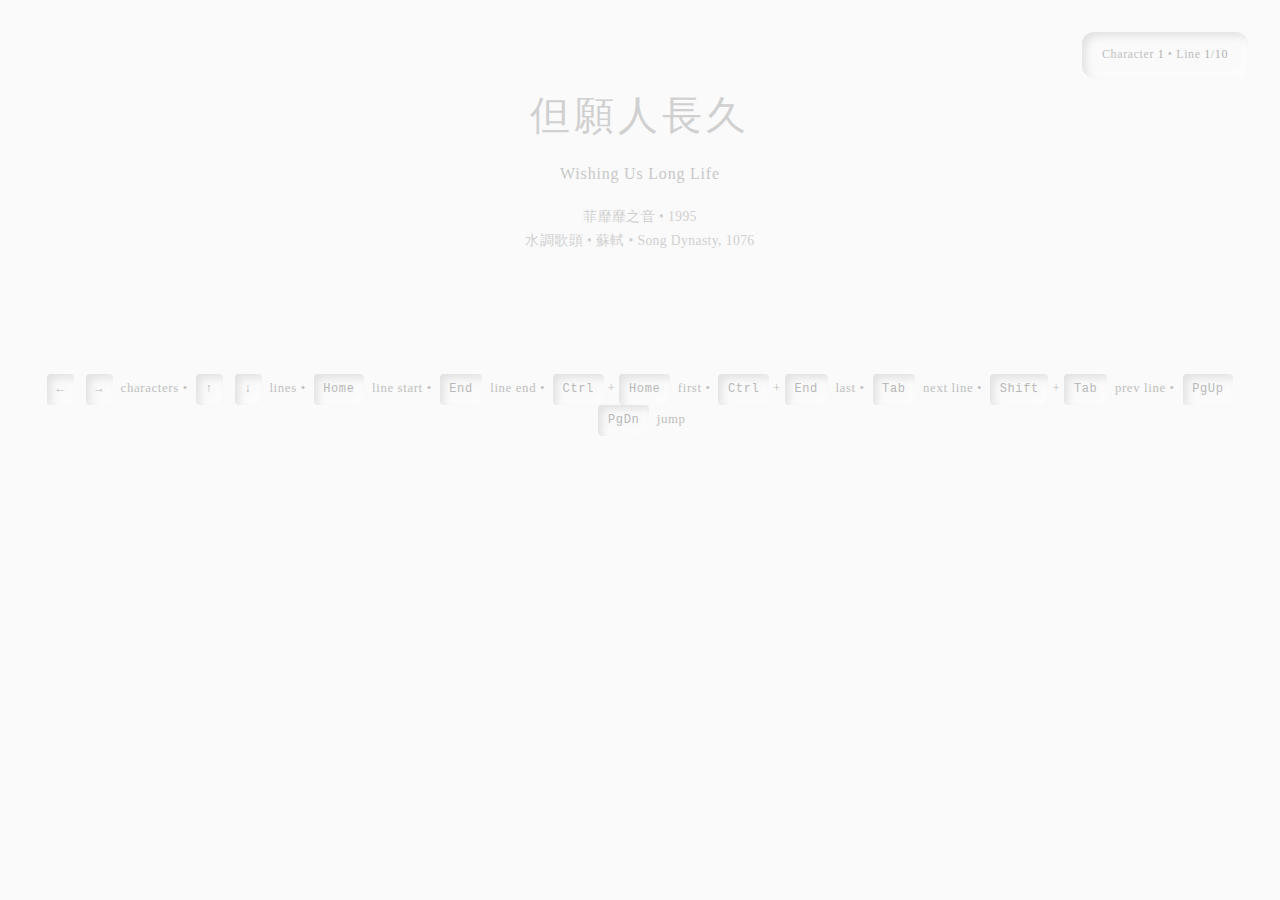
<file: lyrics-viewer.html>
<!DOCTYPE html>
<html lang="en">
<head>
    <meta charset="UTF-8">
    <meta name="viewport" content="width=device-width, initial-scale=1.0">
    <title>但願人長久 - Lyrics Viewer</title>
    <style>
        * {
            margin: 0;
            padding: 0;
            box-sizing: border-box;
        }

        :root {
            --paper-white: #fafafa;
            --stone-white: #f5f5f5;
            --text-carved: #c0c0c0;
            --text-primary: #e8e8e8;
            --shadow-raised: -6px -6px 12px rgba(255, 255, 255, 0.8), 
                             6px 6px 12px rgba(0, 0, 0, 0.1);
            --shadow-sunken: inset 4px 4px 8px rgba(0, 0, 0, 0.1),
                            inset -4px -4px 8px rgba(255, 255, 255, 0.7);
            --shadow-paper: 0 2px 8px rgba(0, 0, 0, 0.03);
        }

        body {
            font-family: 'Noto Serif', 'Times New Roman', serif;
            background: var(--paper-white);
            color: var(--text-primary);
            line-height: 1.8;
            padding: 3rem 1rem;
            min-height: 100vh;
        }

        .container {
            max-width: 1400px;
            margin: 0 auto;
        }

        header {
            text-align: center;
            margin-bottom: 4rem;
            padding: 2rem;
        }

        h1 {
            font-size: 2.5rem;
            font-weight: 300;
            margin-bottom: 0.5rem;
            color: #d0d0d0;
            letter-spacing: 0.1em;
        }

        .subtitle {
            font-size: 1rem;
            color: #c8c8c8;
            margin-bottom: 0.5rem;
            font-weight: 300;
            letter-spacing: 0.05em;
        }

        .metadata {
            font-size: 0.85rem;
            color: #d0d0d0;
            margin-top: 1rem;
            font-weight: 300;
            letter-spacing: 0.03em;
        }

        .controls {
            text-align: center;
            padding: 1.5rem;
            margin-bottom: 3rem;
            font-size: 0.8rem;
            color: #c0c0c0;
            letter-spacing: 0.05em;
            font-weight: 300;
        }

        .controls kbd {
            display: inline-block;
            padding: 0.3rem 0.6rem;
            background: var(--paper-white);
            box-shadow: var(--shadow-sunken);
            border-radius: 4px;
            font-family: 'SF Mono', Monaco, 'Courier New', monospace;
            font-size: 0.75rem;
            margin: 0 0.25rem;
            color: #b8b8b8;
        }

        .lyrics-container {
            display: flex;
            flex-direction: column;
            gap: 4rem;
        }

        .line-row {
            padding: 2rem 1rem;
            transition: all 0.3s ease;
        }

        .original-line {
            font-size: 1.3rem;
            margin-bottom: 2.5rem;
            color: #d8d8d8;
            text-align: center;
            letter-spacing: 0.2em;
            font-weight: 300;
            opacity: 0.4;
            transition: opacity 0.3s ease;
        }

        .line-row.has-focus .original-line {
            opacity: 0.8;
        }

        .character-cards {
            display: flex;
            flex-wrap: wrap;
            gap: 1.5rem;
            justify-content: center;
            margin-bottom: 2rem;
        }

        /* Mahjong tile styling */
        .character-card {
            background: var(--stone-white);
            border-radius: 8px;
            padding: 1.5rem 1rem;
            min-width: 90px;
            width: 90px;
            height: 140px;
            display: flex;
            flex-direction: column;
            align-items: center;
            justify-content: center;
            gap: 0.75rem;
            transition: all 0.3s cubic-bezier(0.4, 0, 0.2, 1);
            cursor: pointer;
            position: relative;
            
            /* Default: sunken (pressed in) */
            box-shadow: var(--shadow-sunken);
        }

        .character-card:hover:not(.focused) {
            opacity: 0.8;
        }

        /* Raised tile - only for focused character */
        .character-card.focused {
            box-shadow: var(--shadow-raised);
            transform: translateY(-2px);
        }

        .chinese-char {
            font-size: 2.2rem;
            font-weight: 400;
            color: #d0d0d0;
            line-height: 1;
            letter-spacing: 0.02em;
        }

        .character-card.focused .chinese-char {
            color: #a8a8a8;
        }

        .literal-meaning {
            font-size: 0.7rem;
            color: var(--text-carved);
            text-align: center;
            font-weight: 400;
            text-transform: lowercase;
            letter-spacing: 0.03em;
            opacity: 0.7;
            font-family: 'Courier New', monospace;
        }

        .character-card.focused .literal-meaning {
            opacity: 1;
            color: #a0a0a0;
        }

        .notes {
            font-size: 0.6rem;
            color: var(--text-carved);
            font-style: italic;
            margin-top: 0.25rem;
            opacity: 0;
            transition: opacity 0.3s ease;
            position: absolute;
            bottom: 0.5rem;
            text-align: center;
            font-family: 'Courier New', monospace;
        }

        .character-card.focused .notes {
            opacity: 0.6;
        }

        .translations {
            padding-top: 2rem;
            display: flex;
            flex-direction: column;
            gap: 1.5rem;
            opacity: 0.3;
            transition: opacity 0.3s ease;
        }

        .line-row.has-focus .translations {
            opacity: 0.6;
        }

        .translation {
            padding: 1rem;
            text-align: center;
        }

        .translation-label {
            font-size: 0.65rem;
            text-transform: uppercase;
            letter-spacing: 0.1em;
            color: #c0c0c0;
            font-weight: 300;
            margin-bottom: 0.5rem;
        }

        .translation-text {
            font-size: 0.9rem;
            color: #d0d0d0;
            line-height: 1.8;
            font-weight: 300;
            letter-spacing: 0.02em;
        }

        .progress {
            position: fixed;
            top: 2rem;
            right: 2rem;
            padding: 0.75rem 1.25rem;
            border-radius: 12px;
            font-size: 0.75rem;
            color: #c0c0c0;
            z-index: 1000;
            background: var(--paper-white);
            box-shadow: var(--shadow-sunken);
            letter-spacing: 0.05em;
            font-weight: 300;
        }

        .progress-number {
            font-weight: 400;
            color: #b0b0b0;
        }

        @media (max-width: 768px) {
            h1 {
                font-size: 2rem;
            }

            .character-cards {
                gap: 1rem;
            }

            .character-card {
                min-width: 75px;
                width: 75px;
                height: 120px;
                padding: 1.25rem 0.75rem;
            }

            .chinese-char {
                font-size: 1.8rem;
            }

            .line-row {
                padding: 1.5rem 0.5rem;
            }
        }

        @keyframes subtleFloat {
            0%, 100% {
                transform: translateY(0);
            }
            50% {
                transform: translateY(-1px);
            }
        }

        .character-card.focused {
            animation: subtleFloat 3s ease-in-out infinite;
        }

        /* Smooth scrolling */
        html {
            scroll-behavior: smooth;
        }
    </style>
</head>
<body>
    <div class="container">
        <header>
            <h1>但願人長久</h1>
            <div class="subtitle">Wishing Us Long Life</div>
            <div class="metadata">
                菲靡靡之音 • 1995<br>
                水調歌頭 • 蘇軾 • Song Dynasty, 1076
            </div>
        </header>

        <div class="controls">
            <kbd>←</kbd> <kbd>→</kbd> characters • 
            <kbd>↑</kbd> <kbd>↓</kbd> lines • 
            <kbd>Home</kbd> line start • <kbd>End</kbd> line end • 
            <kbd>Ctrl</kbd>+<kbd>Home</kbd> first • <kbd>Ctrl</kbd>+<kbd>End</kbd> last • 
            <kbd>Tab</kbd> next line • <kbd>Shift</kbd>+<kbd>Tab</kbd> prev line • 
            <kbd>PgUp</kbd> <kbd>PgDn</kbd> jump
        </div>

        <div class="progress">
            Character <span class="progress-number" id="current-char">1</span> • 
            Line <span class="progress-number" id="current-line">1</span>/<span class="progress-number" id="total-lines">10</span>
        </div>

        <div class="lyrics-container" id="lyrics-container">
            <!-- Lyrics will be dynamically loaded here -->
        </div>
    </div>

    <script>
        let currentLineIndex = 0;
        
        // Embedded lyrics data
        const lyricsData = {
            "metadata": {
                "title": "但願人長久",
                "title_translation": "Wishing Us Long Life",
                "artist": "菲靡靡之音",
                "artist_romanization": "Fei Mi Mi Zhi Yin",
                "year": 1995,
                "original_poem": "水調歌頭",
                "original_poem_translation": "Shui Diao Ge Tou (Prelude to Water Melody)",
                "poet": "蘇軾",
                "poet_translation": "Su Shi",
                "dynasty": "宋朝",
                "dynasty_translation": "Song Dynasty",
                "poem_year": 1076
            },
            "lyrics": [
                {
                    "line": "明月幾時有，把酒問青天。",
                    "words": [
                        {"chinese": "明月", "literal": "bright moon", "notes": "full/bright moon"},
                        {"chinese": "幾時", "literal": "what time", "notes": "when"},
                        {"chinese": "有", "literal": "have/exist"},
                        {"chinese": "把", "literal": "hold", "notes": "measure word for holding"},
                        {"chinese": "酒", "literal": "wine/liquor"},
                        {"chinese": "問", "literal": "ask"},
                        {"chinese": "青天", "literal": "blue sky", "notes": "the heavens"}
                    ],
                    "literal_translation": "Bright moon when time exist, hold wine ask blue sky.",
                    "natural_translation": "When did the bright moon first appear? I lift my wine cup and ask the blue sky."
                },
                {
                    "line": "不知天上宮闕，今夕是何年。",
                    "words": [
                        {"chinese": "不", "literal": "not"},
                        {"chinese": "知", "literal": "know"},
                        {"chinese": "天上", "literal": "sky above/heaven"},
                        {"chinese": "宮闕", "literal": "palace halls", "notes": "imperial palaces"},
                        {"chinese": "今夕", "literal": "this evening"},
                        {"chinese": "是", "literal": "is/be"},
                        {"chinese": "何", "literal": "what/which"},
                        {"chinese": "年", "literal": "year"}
                    ],
                    "literal_translation": "Not know heaven above palace halls, this evening is what year.",
                    "natural_translation": "I wonder what year it is tonight in those celestial palaces above."
                },
                {
                    "line": "我欲乘風歸去，唯恐瓊樓玉宇，",
                    "words": [
                        {"chinese": "我", "literal": "I/me"},
                        {"chinese": "欲", "literal": "desire/want"},
                        {"chinese": "乘", "literal": "ride/mount"},
                        {"chinese": "風", "literal": "wind"},
                        {"chinese": "歸去", "literal": "return go", "notes": "return home"},
                        {"chinese": "唯", "literal": "only"},
                        {"chinese": "恐", "literal": "fear/worry"},
                        {"chinese": "瓊樓", "literal": "jade tower", "notes": "magnificent buildings"},
                        {"chinese": "玉宇", "literal": "jade universe", "notes": "celestial palaces"}
                    ],
                    "literal_translation": "I desire ride wind return go, only fear jade tower jade universe,",
                    "natural_translation": "I wish to ride the wind and return there, yet I fear those jade towers and crystal palaces,"
                },
                {
                    "line": "高處不勝寒。起舞弄清影，",
                    "words": [
                        {"chinese": "高處", "literal": "high place"},
                        {"chinese": "不勝", "literal": "cannot withstand", "notes": "unbearable"},
                        {"chinese": "寒", "literal": "cold"},
                        {"chinese": "起", "literal": "rise/stand up"},
                        {"chinese": "舞", "literal": "dance"},
                        {"chinese": "弄", "literal": "play with"},
                        {"chinese": "清影", "literal": "clear shadow", "notes": "moonlit shadow"}
                    ],
                    "literal_translation": "High place cannot withstand cold. Rise dance play clear shadow,",
                    "natural_translation": "The heights are unbearably cold. I rise and dance, playing with my clear shadow,"
                },
                {
                    "line": "何似在人間。",
                    "words": [
                        {"chinese": "何", "literal": "what/how"},
                        {"chinese": "似", "literal": "resemble/like", "notes": "compare to"},
                        {"chinese": "在", "literal": "at/in"},
                        {"chinese": "人間", "literal": "human world", "notes": "mortal realm"}
                    ],
                    "literal_translation": "How compare to at human world.",
                    "natural_translation": "How can it compare to being in the mortal world?"
                },
                {
                    "line": "轉朱閣，低綺戶，照無眠。",
                    "words": [
                        {"chinese": "轉", "literal": "turn/revolve"},
                        {"chinese": "朱閣", "literal": "vermillion pavilion", "notes": "red-painted tower"},
                        {"chinese": "低", "literal": "low/descend"},
                        {"chinese": "綺戶", "literal": "silk door", "notes": "ornate window"},
                        {"chinese": "照", "literal": "shine upon/illuminate"},
                        {"chinese": "無", "literal": "no/without"},
                        {"chinese": "眠", "literal": "sleep"}
                    ],
                    "literal_translation": "Turn vermillion pavilion, low silk door, shine without sleep.",
                    "natural_translation": "The moon circles the red tower, descends past the ornate windows, shining on the sleepless."
                },
                {
                    "line": "不應有恨，何事長向別時圓。",
                    "words": [
                        {"chinese": "不應", "literal": "should not"},
                        {"chinese": "有", "literal": "have"},
                        {"chinese": "恨", "literal": "hate/regret", "notes": "resentment"},
                        {"chinese": "何", "literal": "what"},
                        {"chinese": "事", "literal": "matter/thing"},
                        {"chinese": "長", "literal": "always/often"},
                        {"chinese": "向", "literal": "toward/facing"},
                        {"chinese": "別時", "literal": "parting time", "notes": "time of separation"},
                        {"chinese": "圓", "literal": "round/full", "notes": "full moon"}
                    ],
                    "literal_translation": "Should not have regret, what matter always toward parting time round.",
                    "natural_translation": "The moon should hold no grudge—why is it always full when people are apart?"
                },
                {
                    "line": "人有悲歡離合，月有陰晴圓缺，",
                    "words": [
                        {"chinese": "人", "literal": "people/humans"},
                        {"chinese": "有", "literal": "have"},
                        {"chinese": "悲", "literal": "sorrow"},
                        {"chinese": "歡", "literal": "joy"},
                        {"chinese": "離", "literal": "separation"},
                        {"chinese": "合", "literal": "reunion/union"},
                        {"chinese": "月", "literal": "moon"},
                        {"chinese": "有", "literal": "have"},
                        {"chinese": "陰", "literal": "dark/cloudy"},
                        {"chinese": "晴", "literal": "clear/sunny"},
                        {"chinese": "圓", "literal": "round/full"},
                        {"chinese": "缺", "literal": "lacking/waning"}
                    ],
                    "literal_translation": "People have sorrow joy separation union, moon have dark clear round lacking,",
                    "natural_translation": "People experience sorrow and joy, separation and reunion; the moon has dark phases and bright, waxing and waning—"
                },
                {
                    "line": "此事古難全。",
                    "words": [
                        {"chinese": "此", "literal": "this"},
                        {"chinese": "事", "literal": "matter/thing"},
                        {"chinese": "古", "literal": "ancient/since old times"},
                        {"chinese": "難", "literal": "difficult"},
                        {"chinese": "全", "literal": "complete/perfect"}
                    ],
                    "literal_translation": "This matter ancient difficult complete.",
                    "natural_translation": "Such matters have never been perfect since ancient times."
                },
                {
                    "line": "但願人長久，千里共嬋娟。",
                    "words": [
                        {"chinese": "但", "literal": "only/merely"},
                        {"chinese": "願", "literal": "wish/hope"},
                        {"chinese": "人", "literal": "people/person"},
                        {"chinese": "長久", "literal": "long time/lasting"},
                        {"chinese": "千里", "literal": "thousand miles", "notes": "far apart"},
                        {"chinese": "共", "literal": "together/share"},
                        {"chinese": "嬋娟", "literal": "beautiful lady", "notes": "poetic name for the moon"}
                    ],
                    "literal_translation": "Only wish people long lasting, thousand miles together beautiful moon.",
                    "natural_translation": "I only wish that we may live long lives, and though a thousand miles apart, share the beauty of this moon together."
                }
            ]
        };

        // Navigation state
        let currentLineIndex = 0;
        let currentCharIndex = 0;

        // Initialize the viewer
        function loadLyrics() {
            renderLyrics();
            updateFocus();
        }

        function renderLyrics() {
            const container = document.getElementById('lyrics-container');
            document.getElementById('total-lines').textContent = lyricsData.lyrics.length;

            lyricsData.lyrics.forEach((line, lineIndex) => {
                const lineRow = document.createElement('div');
                lineRow.className = 'line-row';
                lineRow.dataset.lineIndex = lineIndex;

                // Original line
                const originalLine = document.createElement('div');
                originalLine.className = 'original-line';
                originalLine.textContent = line.line;
                lineRow.appendChild(originalLine);

                // Character cards
                const cardsContainer = document.createElement('div');
                cardsContainer.className = 'character-cards';

                line.words.forEach((word, charIndex) => {
                    const card = document.createElement('div');
                    card.className = 'character-card';
                    card.dataset.lineIndex = lineIndex;
                    card.dataset.charIndex = charIndex;

                    // Add click handler
                    card.addEventListener('click', () => {
                        currentLineIndex = lineIndex;
                        currentCharIndex = charIndex;
                        updateFocus();
                    });

                    const chinese = document.createElement('div');
                    chinese.className = 'chinese-char';
                    chinese.textContent = word.chinese;
                    card.appendChild(chinese);

                    const literal = document.createElement('div');
                    literal.className = 'literal-meaning';
                    literal.textContent = word.literal;
                    card.appendChild(literal);

                    if (word.notes) {
                        const notes = document.createElement('div');
                        notes.className = 'notes';
                        notes.textContent = word.notes;
                        card.appendChild(notes);
                    }

                    cardsContainer.appendChild(card);
                });

                lineRow.appendChild(cardsContainer);

                // Translations
                const translations = document.createElement('div');
                translations.className = 'translations';

                const literalTrans = document.createElement('div');
                literalTrans.className = 'translation';
                literalTrans.innerHTML = `
                    <div class="translation-label">Literal Translation</div>
                    <div class="translation-text">${line.literal_translation}</div>
                `;
                translations.appendChild(literalTrans);

                const naturalTrans = document.createElement('div');
                naturalTrans.className = 'translation';
                naturalTrans.innerHTML = `
                    <div class="translation-label">Natural Translation</div>
                    <div class="translation-text">${line.natural_translation}</div>
                `;
                translations.appendChild(naturalTrans);

                lineRow.appendChild(translations);
                container.appendChild(lineRow);
            });
        }

        function updateFocus() {
            // Remove all focused states
            document.querySelectorAll('.character-card').forEach(card => {
                card.classList.remove('focused');
            });
            document.querySelectorAll('.line-row').forEach(row => {
                row.classList.remove('has-focus');
            });

            // Add focused state to current character
            const focusedCard = document.querySelector(
                `.character-card[data-line-index="${currentLineIndex}"][data-char-index="${currentCharIndex}"]`
            );
            
            if (focusedCard) {
                focusedCard.classList.add('focused');
                
                // Mark the line as having focus
                const lineRow = focusedCard.closest('.line-row');
                if (lineRow) {
                    lineRow.classList.add('has-focus');
                }
                
                // Smooth scroll to the focused card
                focusedCard.scrollIntoView({ 
                    behavior: 'smooth', 
                    block: 'center',
                    inline: 'center'
                });
            }

            // Update progress indicators
            document.getElementById('current-line').textContent = currentLineIndex + 1;
            document.getElementById('current-char').textContent = currentCharIndex + 1;
        }

        function getCharCountInLine(lineIndex) {
            return lyricsData.lyrics[lineIndex].words.length;
        }

        function navigateRight() {
            const charsInCurrentLine = getCharCountInLine(currentLineIndex);
            
            if (currentCharIndex < charsInCurrentLine - 1) {
                // Move to next character in current line
                currentCharIndex++;
            } else if (currentLineIndex < lyricsData.lyrics.length - 1) {
                // Wrap to first character of next line
                currentLineIndex++;
                currentCharIndex = 0;
            }
            // If at last character of last line, stay there
            
            updateFocus();
        }

        function navigateLeft() {
            if (currentCharIndex > 0) {
                // Move to previous character in current line
                currentCharIndex--;
            } else if (currentLineIndex > 0) {
                // Wrap to last character of previous line
                currentLineIndex--;
                currentCharIndex = getCharCountInLine(currentLineIndex) - 1;
            }
            // If at first character of first line, stay there
            
            updateFocus();
        }

        function navigateDown() {
            if (currentLineIndex < lyricsData.lyrics.length - 1) {
                currentLineIndex++;
                
                // Try to maintain character position, but clamp to line length
                const charsInNewLine = getCharCountInLine(currentLineIndex);
                if (currentCharIndex >= charsInNewLine) {
                    currentCharIndex = charsInNewLine - 1;
                }
                
                updateFocus();
            }
        }

        function navigateUp() {
            if (currentLineIndex > 0) {
                currentLineIndex--;
                
                // Try to maintain character position, but clamp to line length
                const charsInNewLine = getCharCountInLine(currentLineIndex);
                if (currentCharIndex >= charsInNewLine) {
                    currentCharIndex = charsInNewLine - 1;
                }
                
                updateFocus();
            }
        }

        function navigateToFirstCharacter() {
            currentLineIndex = 0;
            currentCharIndex = 0;
            updateFocus();
        }

        function navigateToLastCharacter() {
            currentLineIndex = lyricsData.lyrics.length - 1;
            currentCharIndex = getCharCountInLine(currentLineIndex) - 1;
            updateFocus();
        }

        function navigateToNextLine() {
            if (currentLineIndex < lyricsData.lyrics.length - 1) {
                currentLineIndex++;
                currentCharIndex = 0; // Start at beginning of new line
                updateFocus();
            }
        }

        function navigateToPreviousLine() {
            if (currentLineIndex > 0) {
                currentLineIndex--;
                currentCharIndex = 0; // Start at beginning of new line
                updateFocus();
            }
        }

        function navigateToLineStart() {
            currentCharIndex = 0;
            updateFocus();
        }

        function navigateToLineEnd() {
            currentCharIndex = getCharCountInLine(currentLineIndex) - 1;
            updateFocus();
        }

        // Keyboard event listener
        document.addEventListener('keydown', (e) => {
            switch(e.key) {
                case 'ArrowLeft':
                    e.preventDefault();
                    navigateLeft();
                    break;
                    
                case 'ArrowRight':
                    e.preventDefault();
                    navigateRight();
                    break;
                    
                case 'ArrowUp':
                    e.preventDefault();
                    navigateUp();
                    break;
                    
                case 'ArrowDown':
                    e.preventDefault();
                    navigateDown();
                    break;
                    
                case 'Home':
                    e.preventDefault();
                    if (e.ctrlKey || e.metaKey) {
                        // Ctrl/Cmd + Home: Go to very first character
                        navigateToFirstCharacter();
                    } else {
                        // Home: Go to start of current line
                        navigateToLineStart();
                    }
                    break;
                    
                case 'End':
                    e.preventDefault();
                    if (e.ctrlKey || e.metaKey) {
                        // Ctrl/Cmd + End: Go to very last character
                        navigateToLastCharacter();
                    } else {
                        // End: Go to end of current line
                        navigateToLineEnd();
                    }
                    break;
                    
                case 'Tab':
                    e.preventDefault();
                    if (e.shiftKey) {
                        navigateToPreviousLine();
                    } else {
                        navigateToNextLine();
                    }
                    break;
                    
                case 'PageDown':
                    e.preventDefault();
                    // Jump 3 lines down
                    for (let i = 0; i < 3 && currentLineIndex < lyricsData.lyrics.length - 1; i++) {
                        navigateDown();
                    }
                    break;
                    
                case 'PageUp':
                    e.preventDefault();
                    // Jump 3 lines up
                    for (let i = 0; i < 3 && currentLineIndex > 0; i++) {
                        navigateUp();
                    }
                    break;
            }
        });

        // Load lyrics on page load
        loadLyrics();
    </script>
</body>
</html>
</file>
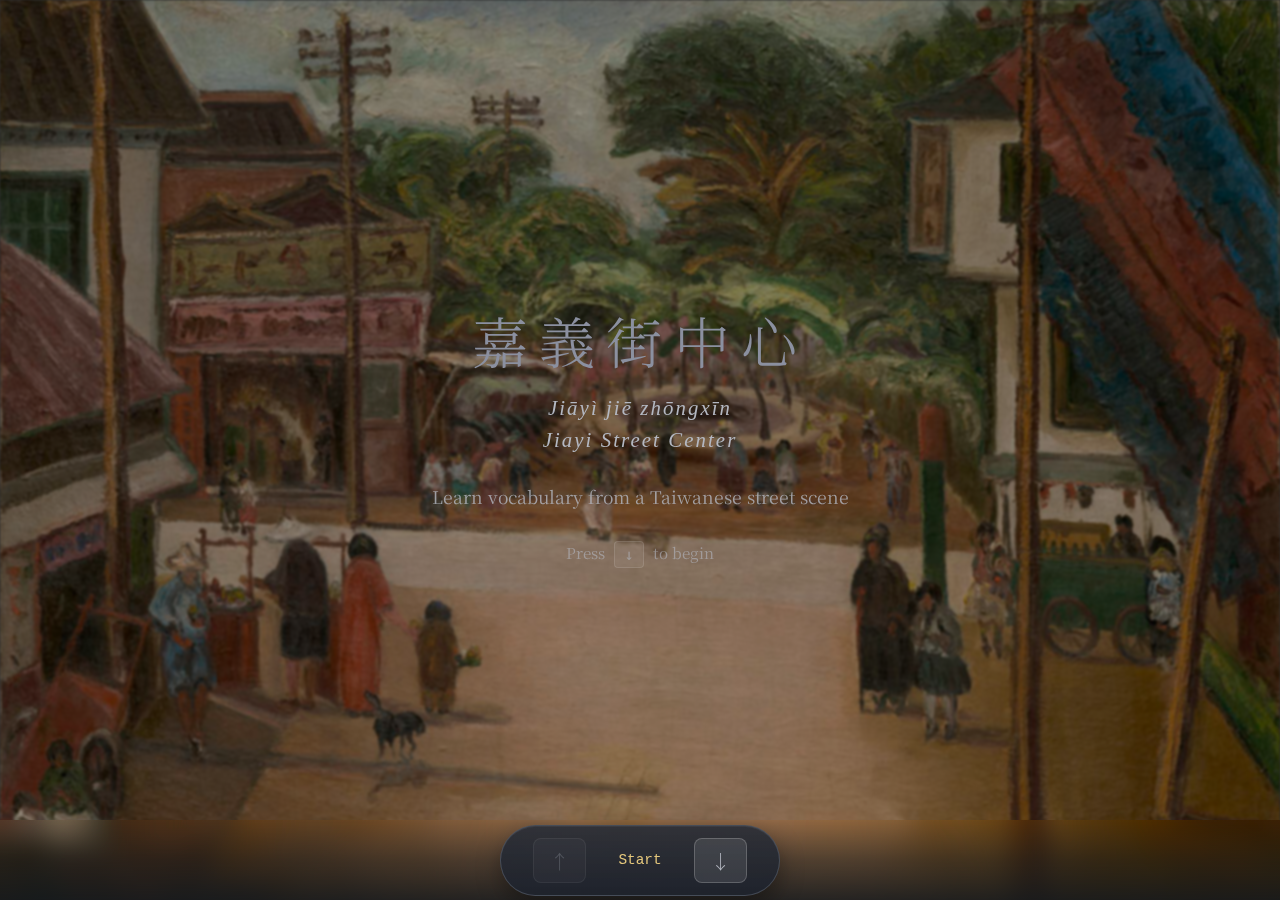
<file: vocab-learner.html>
<!DOCTYPE html>
<html lang="zh">
<head>
    <meta charset="UTF-8">
    <meta name="viewport" content="width=device-width, initial-scale=1.0, viewport-fit=cover">
    <title>嘉義街中心 - Vocabulary Learner</title>
    
    <!-- CSS Modules from main site -->
    <link rel="stylesheet" href="./styles/reset.css">
    <link rel="stylesheet" href="./styles/variables.css">
    <link rel="stylesheet" href="./styles/typography.css">
    <link rel="stylesheet" href="./styles/stone.css">
    <link rel="stylesheet" href="./styles/animations.css">
    
    <style>
        body {
            overflow: hidden;
            background: #2a2a2a;
        }

        /* Background image */
        .background {
            position: fixed;
            top: 0;
            left: 0;
            width: 100%;
            height: 100%;
            z-index: -1;
        }

        .background img {
            width: 100%;
            height: 100%;
            object-fit: cover;
            filter: brightness(0.65) blur(1px);
        }

        body.dark-mode .background img {
            filter: brightness(0.6) blur(1px);
        }

        /* Main container */
        .lesson-viewport {
            display: flex;
            align-items: center;
            justify-content: center;
            min-height: 100vh;
            padding: 3rem 2rem 5rem;
            position: relative;
        }

        /* Lesson card container */
        .lesson-card {
            max-width: 900px;
            width: 100%;
            opacity: 0;
            pointer-events: none;
            position: absolute;
            left: 50%;
            transform: translateX(-50%);
            transition: opacity 0.5s ease;
        }

        .lesson-card.active {
            opacity: 1;
            pointer-events: auto;
            z-index: 1;
        }

        /* Title card special styling */
        .title-card {
            text-align: center;
            padding: 3rem 2rem;
        }

        .title-card h1 {
            font-size: clamp(2rem, 5vw, 3.5rem);
            letter-spacing: 0.2em;
            margin-bottom: 1rem;
            color: var(--carved-light);
            font-weight: 300;
        }

        .title-card .subtitle {
            font-size: clamp(1rem, 2vw, 1.3rem);
            color: var(--carved-medium);
            margin-bottom: 0.5rem;
        }

        .title-card .description {
            font-size: clamp(0.9rem, 1.5vw, 1.1rem);
            color: var(--carved-medium);
            margin-top: 2rem;
            opacity: 0.8;
        }

        .title-card .hint {
            margin-top: 2rem;
            font-size: 0.95rem;
            color: var(--carved-medium);
            opacity: 0.6;
        }

        .hint .key {
            display: inline-flex;
            align-items: center;
            justify-content: center;
            background: rgba(255, 255, 255, 0.1);
            border: 1px solid rgba(255, 255, 255, 0.2);
            border-radius: 4px;
            padding: 0.2rem 0.6rem;
            font-family: monospace;
            margin: 0 0.3rem;
        }

        /* Category header */
        .category-header {
            text-align: center;
            margin-bottom: 2rem;
        }

        .category-title {
            font-size: clamp(1.2rem, 2.5vw, 1.6rem);
            color: var(--gold-primary);
            letter-spacing: 0.1em;
            margin-bottom: 0.5rem;
            font-weight: 400;
        }

        /* Vocabulary tiles grid */
        .vocab-grid {
            display: grid;
            grid-template-columns: repeat(auto-fit, minmax(260px, 1fr));
            gap: 1.5rem;
            margin-bottom: 2rem;
        }

        /* Individual word tile - matches character tiles from main site */
        .vocab-tile {
            display: grid;
            grid-template-rows: auto 1fr auto;
            gap: 0.75rem;
            padding: 1.5rem;
            background: linear-gradient(180deg, var(--stone-light), var(--stone-base));
            border: 1px solid var(--border-color);
            border-radius: 12px;
            box-shadow: var(--stone-raised);
            min-height: 180px;
            cursor: pointer;
            transition: all 0.3s ease;
            position: relative;
        }

        body.dark-mode .vocab-tile {
            background: linear-gradient(180deg, rgba(30, 33, 42, 0.95), rgba(22, 25, 32, 0.95));
            border-color: rgba(72, 78, 92, 0.6);
            box-shadow: 0 6px 18px rgba(0,0,0,0.6), inset 0 1px 0 rgba(255,255,255,0.03);
        }

        .vocab-tile:hover {
            transform: translateY(-2px);
            box-shadow: 0 8px 24px rgba(0, 0, 0, 0.2);
        }

        body.dark-mode .vocab-tile:hover {
            box-shadow: 0 8px 28px rgba(0,0,0,0.8), inset 0 1px 0 rgba(255,255,255,0.05);
        }

        /* Tooltip for Cantonese - appears on hover */
        .vocab-tile .tooltip {
            position: absolute;
            top: 0.5rem;
            right: 0.5rem;
            background: rgba(0, 0, 0, 0.8);
            color: #fff;
            padding: 0.4rem 0.8rem;
            border-radius: 6px;
            font-size: 0.85rem;
            opacity: 0;
            pointer-events: none;
            transition: opacity 0.3s ease;
            white-space: nowrap;
            z-index: 10;
        }

        .vocab-tile:hover .tooltip {
            opacity: 1;
        }

        .tooltip::before {
            content: 'Cantonese: ';
            opacity: 0.7;
            font-size: 0.75rem;
        }

        /* Chinese character - top section */
        .tile-character {
            font-size: clamp(2.5rem, 4vw, 3.5rem);
            text-align: center;
            color: var(--carved-deep);
            font-weight: 300;
            line-height: 1.2;
        }

        /* Pinyin - middle section */
        .tile-pinyin {
            text-align: center;
            font-size: clamp(1rem, 1.5vw, 1.2rem);
            color: var(--carved-medium);
            opacity: 0.9;
        }

        /* English - bottom section */
        .tile-english {
            text-align: center;
            font-size: clamp(1.1rem, 1.8vw, 1.4rem);
            color: var(--carved-medium);
            font-weight: 500;
            padding-top: 0.5rem;
            border-top: 1px solid var(--border-color);
        }

        body.dark-mode .tile-english {
            border-top-color: rgba(72, 78, 92, 0.4);
        }

        /* Example sentence section */
        .example-section {
            background: linear-gradient(135deg, rgba(255, 215, 77, 0.15), rgba(255, 196, 0, 0.1));
            border: 1px solid rgba(255, 215, 77, 0.3);
            border-radius: 12px;
            padding: 1.5rem 2rem;
            margin-top: 1rem;
        }

        body.dark-mode .example-section {
            background: linear-gradient(135deg, rgba(255, 215, 77, 0.08), rgba(255, 196, 0, 0.05));
            border-color: rgba(255, 215, 77, 0.2);
        }

        .example-label {
            font-size: 0.85rem;
            text-transform: uppercase;
            letter-spacing: 0.15em;
            color: var(--gold-dark);
            margin-bottom: 1rem;
            opacity: 0.8;
            font-weight: 600;
        }

        .example-chinese {
            font-size: clamp(1.4rem, 2.5vw, 1.8rem);
            color: var(--carved-deep);
            margin-bottom: 0.5rem;
            font-weight: 300;
        }

        .example-pinyin {
            font-size: clamp(0.95rem, 1.5vw, 1.1rem);
            color: var(--carved-medium);
            margin-bottom: 0.75rem;
            opacity: 0.85;
        }

        .example-english {
            font-size: clamp(1rem, 1.6vw, 1.2rem);
            color: var(--carved-medium);
            font-weight: 500;
            margin-bottom: 0.5rem;
        }

        .example-breakdown {
            font-size: clamp(0.85rem, 1.3vw, 0.95rem);
            color: var(--carved-medium);
            opacity: 0.6;
            font-style: italic;
        }

        /* Navigation bar at bottom */
        .nav-bar {
            position: fixed;
            bottom: 0;
            left: 0;
            right: 0;
            height: 80px;
            display: flex;
            align-items: center;
            justify-content: center;
            background: linear-gradient(to top, rgba(20,25,30,0.85), rgba(20,25,30,0.5), transparent);
            backdrop-filter: blur(12px) saturate(130%);
            z-index: 100;
            padding-bottom: env(safe-area-inset-bottom);
        }

        .nav-content {
            display: flex;
            align-items: center;
            gap: 2rem;
            background: linear-gradient(180deg, rgba(40, 45, 55, 0.9), rgba(30, 35, 45, 0.9));
            border: 1px solid rgba(100, 110, 125, 0.5);
            border-radius: 50px;
            padding: 0.75rem 2rem;
            box-shadow: 0 8px 24px rgba(0,0,0,0.4), inset 0 1px 0 rgba(255,255,255,0.05);
        }

        .nav-btn {
            display: flex;
            align-items: center;
            justify-content: center;
            background: rgba(255, 255, 255, 0.1);
            border: 1px solid rgba(255, 255, 255, 0.2);
            border-radius: 8px;
            padding: 0.5rem 1rem;
            cursor: pointer;
            transition: all 0.2s ease;
            color: var(--carved-medium);
            font-size: 1.2rem;
        }

        .nav-btn:hover {
            background: rgba(255, 255, 255, 0.2);
            transform: translateY(-2px);
        }

        .nav-btn:active {
            transform: translateY(0);
        }

        .nav-btn:disabled {
            opacity: 0.3;
            cursor: not-allowed;
        }

        .nav-btn .key {
            display: flex;
            align-items: center;
            justify-content: center;
        }

        .nav-progress {
            color: var(--gold-primary);
            font-size: 0.9rem;
            font-weight: 500;
            font-family: 'Courier New', monospace;
        }

        /* Mobile responsive */
        @media screen and (max-width: 768px) {
            .lesson-viewport {
                padding: 2rem 1rem 5rem;
            }

            .vocab-grid {
                grid-template-columns: 1fr;
                gap: 1rem;
            }

            .example-section {
                padding: 1.25rem 1.5rem;
            }

            .nav-content {
                padding: 0.6rem 1.5rem;
                gap: 1rem;
            }

            .nav-btn {
                padding: 0.4rem 0.8rem;
            }
        }

        @media screen and (max-width: 480px) {
            .title-card h1 {
                font-size: 2rem;
            }

            .vocab-grid {
                gap: 0.75rem;
            }

            .vocab-tile {
                padding: 1.25rem 1rem;
                min-height: 160px;
            }
        }
    </style>
</head>
<body class="dark-mode">
    <!-- Background image -->
    <div class="background">
        <img src="./public/OCT1_07.jpg" alt="Jiayi Street" id="bg-image">
    </div>

    <!-- Main lesson viewport -->
    <div class="lesson-viewport" id="viewport">
        <!-- Title card (index -1) -->
        <div class="lesson-card active title-card" data-index="-1">
            <h1 id="main-title">嘉義街中心</h1>
            <div class="subtitle" id="main-pinyin">Jiāyì jiē zhōngxīn</div>
            <div class="subtitle" id="main-english">Jiayi Street Center</div>
            <div class="description">Learn vocabulary from a Taiwanese street scene</div>
            <div class="hint">Press <span class="key">↓</span> to begin</div>
        </div>

        <!-- Lesson cards will be generated here by JavaScript -->
    </div>

    <!-- Navigation bar -->
    <div class="nav-bar">
        <div class="nav-content">
            <button class="nav-btn" id="btn-prev" title="Previous">
                <span class="key">↑</span>
            </button>
            <div class="nav-progress" id="progress">Start</div>
            <button class="nav-btn" id="btn-next" title="Next">
                <span class="key">↓</span>
            </button>
        </div>
    </div>

    <script>
        let currentIndex = -1;
        let lessons = [];
        let isTransitioning = false;

        // Load JSON data
        fetch('./data/jiayi-street-vocab.json')
            .then(response => response.json())
            .then(data => {
                lessons = data.lessons;
                
                // Update background image
                const bgImg = document.getElementById('bg-image');
                if (data.metadata.backgroundImage) {
                    bgImg.src = data.metadata.backgroundImage;
                }
                
                // Update title card
                document.getElementById('main-title').textContent = data.metadata.title;
                document.getElementById('main-pinyin').textContent = data.metadata.titlePinyin;
                document.getElementById('main-english').textContent = data.metadata.titleEnglish;
                
                createLessonCards();
                updateProgress();
                updateButtons();
                console.log('Data loaded, lessons:', lessons.length);
            })
            .catch(error => {
                console.error('Error loading vocabulary data:', error);
            });

        function createLessonCards() {
            const viewport = document.getElementById('viewport');
            
            lessons.forEach((lesson, index) => {
                const card = document.createElement('div');
                card.className = 'lesson-card';
                card.dataset.index = index;
                
                // Build vocabulary tiles
                let vocabHTML = '';
                lesson.items.forEach(item => {
                    vocabHTML += `
                        <div class="vocab-tile">
                            <div class="tooltip">${item.cantonese}</div>
                            <div class="tile-character">${item.chinese}</div>
                            <div class="tile-pinyin">${item.pinyin}</div>
                            <div class="tile-english">${item.english}</div>
                        </div>
                    `;
                });
                
                // Build example sentence
                const example = lesson.exampleSentence;
                const exampleHTML = `
                    <div class="example-section">
                        <div class="example-label">Example Sentence</div>
                        <div class="example-chinese">${example.chinese}</div>
                        <div class="example-pinyin">${example.pinyin}</div>
                        <div class="example-english">${example.english}</div>
                        <div class="example-breakdown">${example.wordByWord}</div>
                    </div>
                `;
                
                card.innerHTML = `
                    <div class="category-header">
                        <div class="category-title">${lesson.category}</div>
                    </div>
                    <div class="vocab-grid">
                        ${vocabHTML}
                    </div>
                    ${exampleHTML}
                `;
                
                viewport.appendChild(card);
            });
        }

        function navigate(direction) {
            console.log('Navigate called:', direction, 'Current index:', currentIndex);
            
            if (isTransitioning) {
                console.log('Already transitioning, skipping');
                return;
            }
            
            const newIndex = currentIndex + direction;
            
            // Bounds checking
            if (newIndex < -1 || newIndex >= lessons.length) {
                console.log('Out of bounds:', newIndex);
                return;
            }
            
            isTransitioning = true;
            console.log('Starting transition to index:', newIndex);
            
            // Get current and new cards
            const currentCard = document.querySelector('.lesson-card.active');
            const newCard = document.querySelector(`[data-index="${newIndex}"]`);
            
            console.log('Current card:', currentCard);
            console.log('New card:', newCard);
            
            if (!currentCard || !newCard) {
                console.error('Card not found!');
                isTransitioning = false;
                return;
            }
            
            // Simple cross-fade
            currentCard.classList.remove('active');
            newCard.classList.add('active');
            
            // Update index
            currentIndex = newIndex;
            updateProgress();
            updateButtons();
            
            setTimeout(() => {
                isTransitioning = false;
                console.log('Transition complete');
            }, 400);
        }
        
        function updateButtons() {
            const btnPrev = document.getElementById('btn-prev');
            const btnNext = document.getElementById('btn-next');
            
            if (btnPrev) {
                btnPrev.disabled = currentIndex <= -1;
            }
            if (btnNext) {
                btnNext.disabled = currentIndex >= lessons.length - 1;
            }
        }

        function updateProgress() {
            const progress = document.getElementById('progress');
            
            if (currentIndex === -1) {
                progress.textContent = 'Start';
            } else {
                const current = currentIndex + 1;
                const total = lessons.length;
                progress.textContent = `${current} / ${total}`;
            }
        }

        // Initialize event listeners after DOM is ready
        function initEventListeners() {
            // Mouse button navigation
            const btnPrev = document.getElementById('btn-prev');
            const btnNext = document.getElementById('btn-next');
            
            if (btnPrev) {
                btnPrev.addEventListener('click', () => {
                    console.log('Previous button clicked');
                    navigate(-1);
                });
            }
            
            if (btnNext) {
                btnNext.addEventListener('click', () => {
                    console.log('Next button clicked');
                    navigate(1);
                });
            }

            // Keyboard navigation
            document.addEventListener('keydown', (e) => {
                console.log('Key pressed:', e.key);
                if (e.key === 'ArrowDown' || e.key === 'Down') {
                    e.preventDefault();
                    navigate(1);
                } else if (e.key === 'ArrowUp' || e.key === 'Up') {
                    e.preventDefault();
                    navigate(-1);
                }
            });
            
            console.log('Event listeners initialized');
        }
        
        // Call initialization when DOM is ready
        if (document.readyState === 'loading') {
            document.addEventListener('DOMContentLoaded', initEventListeners);
        } else {
            initEventListeners();
        }

        // Touch/swipe support for mobile
        let touchStartY = 0;
        let touchEndY = 0;

        document.addEventListener('touchstart', (e) => {
            touchStartY = e.touches[0].clientY;
        }, { passive: true });

        document.addEventListener('touchend', (e) => {
            touchEndY = e.changedTouches[0].clientY;
            handleSwipe();
        }, { passive: true });

        function handleSwipe() {
            const swipeDistance = touchStartY - touchEndY;
            const minSwipeDistance = 50;
            
            if (Math.abs(swipeDistance) > minSwipeDistance) {
                if (swipeDistance > 0) {
                    // Swipe up - go to next
                    navigate(1);
                } else {
                    // Swipe down - go to previous
                    navigate(-1);
                }
            }
        }
    </script>
</body>
</html>
</file>
<file: styles/variables.css>
/* Design Tokens - Washi Paper & Mahjong Stone Aesthetic */

@import url('https://fonts.googleapis.com/css2?family=Noto+Serif+SC:wght@300;400;500&display=swap');

:root {
    /* Washi paper - warm, organic white */
    --paper: #fefefc;
    --paper-shadow: rgba(0, 0, 0, 0.02);
    
    /* Stone - warm whites with subtle variance */
    --stone-base: #f8f8f6;
    --stone-light: #fcfcfb;
    --stone-dark: #f0f0ee;
    
    /* Carved text - like indentations catching shadow */
    --carved-deep: #a8a8a4;
    --carved-medium: #c4c4c0;
    --carved-light: #d8d8d4;
    
    /* Golden highlight */
    --gold-primary: rgb(255, 215, 0);
    --gold-light: rgb(255, 230, 100);
    --gold-dark: rgb(218, 165, 32);
    --gold-bg: rgba(255, 252, 240, 1);
    --gold-bg-light: rgba(255, 248, 220, 1);
    
    /* Borders */
    --border-color: #e8e8e6;
    
    /* Shadows - soft, diffused, natural */
    --shadow-ambient: rgba(0, 0, 0, 0.04);
    --shadow-direct: rgba(0, 0, 0, 0.08);
    --shadow-soft: rgba(0, 0, 0, 0.03);
    
    /* Stone depth */
    --stone-sunken: 
        inset 3px 3px 6px var(--shadow-ambient),
        inset -2px -2px 6px var(--stone-light);
    --stone-raised: 
        -4px -4px 8px var(--stone-light),
        4px 4px 8px var(--shadow-ambient),
        inset -1px -1px 2px var(--shadow-soft);
    
    /* Transitions */
    --transition-fast: 0.3s ease;
    --transition-medium: 0.6s cubic-bezier(0.4, 0, 0.2, 1);
    --transition-slow: 0.8s cubic-bezier(0.4, 0, 0.2, 1);
}

/* Dark Mode */
body.dark-mode {
    /* Dark backgrounds - refined charcoal neutrals */
    --paper: #0e0f12; /* app canvas */
    --paper-shadow: rgba(255, 255, 255, 0.02);
    
    /* Stone - matte tiles in subtle steps */
    --stone-base: #14161a;
    --stone-light: #1b1e23;
    --stone-dark: #0d1117;
    
    /* Typography tones */
    --carved-deep: #e6e8ee;   /* primary text */
    --carved-medium: #b4b8c2; /* secondary */
    --carved-light: #8b90a0;  /* tertiary */
    
    /* Calmer gold for highlights */
    --gold-primary: #e4c77c;
    --gold-light: #f1d892;
    --gold-dark: #c6a960;
    --gold-bg: rgba(64, 54, 28, 0.7);
    --gold-bg-light: rgba(72, 62, 35, 0.7);
    
    /* Borders */
    --border-color: #2a2e35;
    
    /* Depth shadows tuned for dark UI */
    --shadow-ambient: rgba(0, 0, 0, 0.6);
    --shadow-direct: rgba(0, 0, 0, 0.8);
    --shadow-soft: rgba(0, 0, 0, 0.3);
    
    /* Stone depth */
    --stone-sunken: 
        inset 3px 3px 6px rgba(0, 0, 0, 0.55),
        inset -2px -2px 6px rgba(255, 255, 255, 0.03);
    --stone-raised: 
        -4px -4px 8px rgba(255, 255, 255, 0.03),
        4px 4px 10px rgba(0, 0, 0, 0.7),
        inset -1px -1px 2px rgba(255, 255, 255, 0.02);
}
</file>
<file: styles/typography.css>
/* Typography - Chinese Calligraphy Inspired */

body {
    font-family: 'Noto Serif SC', serif;
    background: var(--paper);
    color: var(--carved-deep);
    -webkit-font-smoothing: antialiased;
    -moz-osx-font-smoothing: grayscale;
}

/* Hanzi characters - large, elegant */
.hanzi {
    font-size: clamp(2rem, 3.5vw, 2.8rem);
    font-weight: 400;
    color: var(--carved-medium);
    line-height: 1;
    letter-spacing: 0.02em;
    text-shadow: 
        1px 1px 1px var(--stone-light),
        -1px -1px 1px var(--shadow-soft);
}

/* Pinyin - smaller, subtle */
.pinyin {
    font-size: clamp(0.7rem, 0.9vw, 0.8rem);
    color: var(--carved-deep);
    text-align: center;
    font-weight: 500;
    letter-spacing: 0.02em;
    line-height: 1.2;
    opacity: 0.85;
    font-family: -apple-system, BlinkMacSystemFont, 'Segoe UI', sans-serif;
    text-transform: lowercase;
    text-shadow: 0 1px 1px rgba(255, 255, 255, 0.8);
}

/* English meaning */
.english {
    font-size: clamp(0.75rem, 1vw, 0.9rem);
    color: var(--carved-medium);
    text-align: center;
    font-weight: 400;
    letter-spacing: 0.01em;
    line-height: 1.2;
    opacity: 0.9;
    font-family: -apple-system, BlinkMacSystemFont, 'Segoe UI', sans-serif;
}

/* Translation - elegant, readable */
.translation,
.translation-display {
    font-size: clamp(1.1rem, 1.4vw, 1.3rem);
    color: var(--carved-medium);
    line-height: 1.8;
    letter-spacing: 0.03em;
    font-weight: 400;
    font-family: 'Georgia', 'Times New Roman', serif;
    text-align: center;
}

/* Title */
.title {
    font-size: clamp(2rem, 4vw, 3.5rem);
    font-weight: 300;
    color: var(--carved-medium);
    letter-spacing: 0.2em;
}

.subtitle {
    font-size: clamp(0.9rem, 1.2vw, 1.1rem);
    color: var(--carved-light);
    font-weight: 300;
    letter-spacing: 0.1em;
    font-family: 'Georgia', serif;
    font-style: italic;
}

/* Mobile typography adjustments */
@media screen and (max-width: 768px) {
    .hanzi {
        font-size: clamp(1.6rem, 4vw, 2.2rem);
    }
    
    .pinyin {
        font-size: clamp(0.65rem, 1.2vw, 0.75rem);
    }
    
    .english {
        font-size: clamp(0.7rem, 1.3vw, 0.85rem);
    }
    
    .translation,
    .translation-display {
        font-size: clamp(1rem, 1.8vw, 1.2rem);
        line-height: 1.7;
    }
}

@media screen and (max-width: 480px) {
    .hanzi {
        font-size: clamp(1.4rem, 5vw, 1.9rem);
        letter-spacing: 0.01em;
    }
    
    .pinyin {
        font-size: clamp(0.6rem, 1.5vw, 0.7rem);
        line-height: 1.1;
    }
    
    .english {
        font-size: clamp(0.65rem, 1.5vw, 0.8rem);
        line-height: 1.1;
    }
    
    .translation,
    .translation-display {
        font-size: clamp(0.95rem, 2vw, 1.1rem);
        line-height: 1.6;
        letter-spacing: 0.02em;
    }
}

/* Landscape mobile typography */
@media screen and (max-width: 896px) and (orientation: landscape) {
    .hanzi {
        font-size: clamp(1.5rem, 3.5vw, 2rem);
    }
    
    .translation,
    .translation-display {
        font-size: clamp(0.9rem, 1.5vw, 1.1rem);
        line-height: 1.5;
    }
}
</file>
<file: styles/stone.css>
/* Mahjong Stone Tiles */

.stone {
    position: relative;
    width: clamp(90px, 8vw, 105px);
    height: auto;
    background: transparent;
    display: flex;
    flex-direction: column;
    align-items: stretch;
    gap: 6px;
    padding: 0;
    cursor: pointer;
    transition: all var(--transition-medium);
    user-select: none;
}

/* Stone top section - character area */
.stone-top {
    background: var(--stone-base);
    border-radius: 6px 6px 0 0;
    padding: clamp(0.8rem, 1.5vw, 1.2rem);
    display: flex;
    align-items: center;
    justify-content: center;
    min-height: clamp(75px, 10vw, 90px);
    box-shadow: var(--stone-sunken);
    transition: all var(--transition-medium);
    position: relative;
    z-index: 1;
}

/* Stone bottom section - pinyin/meaning */
.stone-bottom, .stone-band {
    background: linear-gradient(180deg, var(--stone-dark) 0%, var(--stone-base) 100%);
    border-radius: 0 0 6px 6px;
    padding: clamp(0.5rem, 1vw, 0.7rem);
    display: flex;
    flex-direction: column;
    align-items: center;
    justify-content: center;
    min-height: clamp(35px, 5vw, 40px);
    box-shadow: inset 0 2px 4px var(--shadow-soft);
    transition: all var(--transition-medium);
}

/* Optional middle section for future use */
.stone-mid { display: flex; align-items: center; justify-content: center; }

/* Soft ambient wash behind the active verse */
.verse.active::before {
    content: '';
    position: absolute;
    left: 0; right: 0; top: 50%; transform: translateY(-50%);
    margin: auto;
    width: 100%;
    height: 240px;
    pointer-events: none;
    background: radial-gradient(ellipse at center, rgba(255,245,200,0.18), rgba(255,255,255,0) 60%);
    filter: blur(18px);
    z-index: 0;
}

/* Verse container */
.verse-container {
    width: 100vw;
    height: 100vh;
    display: flex;
    flex-direction: column;
    align-items: center;
    justify-content: center;
    opacity: 0; /* hidden until intro completes */
    pointer-events: none;
    transition: opacity 1.5s ease-out;
    overflow: hidden;
    padding: 10vh 10vw;
}

.verse-container.active { opacity: 1; pointer-events: auto; }

/* Individual verse - stacked rows */
.verse {
    display: none; /* hidden by default to avoid accidental overlap */
    flex-direction: column; /* stack rows vertically */
    gap: clamp(0.8rem, 2vh, 1.4rem); /* vertical space between rows */
    justify-content: center;
    align-items: center;
    padding: 4vh 5vw;
    opacity: 0;
    transform: translateX(-30px);
    transition: opacity var(--transition-slow), transform var(--transition-slow);
    width: 100%;
    position: relative;
}

.verse.active {
    display: flex; /* show only the active verse */
    opacity: 1;
    transform: translateX(0);
}

/* A verse-row wraps stones to multiple centered rows */
.verse-row {
    display: flex;
    flex-direction: row;
    flex-wrap: wrap; /* Allow wrapping by default, especially for mobile */
    gap: clamp(2rem, 4vw, 4rem);
    justify-content: center;
    align-items: center;
    max-width: 100%;
}

/* Translation below verse - separate container */
.translation-display {
    position: fixed;
    bottom: 20vh;
    left: 50%;
    transform: translateX(-50%);
    width: 80%;
    max-width: 800px;
    text-align: center;
    padding: 0 2rem;
    opacity: 0;
    transition: opacity var(--transition-slow);
}

.translation-display.visible {
    opacity: 0.9;
}

/* ===== MOBILE RESPONSIVE TILE LAYOUT ===== */

/* Desktop - keep rows in single line if they fit */
@media screen and (min-width: 1025px) {
    .verse-row {
        flex-wrap: nowrap;
    }
}

/* Tablets and medium screens - tighter spacing, allow wrapping */
@media screen and (max-width: 1024px) {
    .verse-row {
        gap: clamp(1.5rem, 3.5vw, 3rem);
        flex-wrap: wrap;
    }
}

/* Mobile devices - reduce tile size and allow wrapping if needed */
@media screen and (max-width: 768px) {
    .stone {
        width: clamp(65px, 11vw, 85px);
    }
    
    .stone-top {
        padding: clamp(0.55rem, 1.1vw, 0.9rem);
        min-height: clamp(55px, 11vw, 70px);
    }
    
    .stone-bottom, .stone-band {
        padding: clamp(0.35rem, 0.7vw, 0.55rem);
        min-height: clamp(26px, 5.5vw, 33px);
    }
    
    .verse-row {
        gap: clamp(0.8rem, 2.5vw, 1.8rem);
        /* Allow wrapping if tiles don't fit */
        flex-wrap: wrap;
    }
}

/* Small mobile - even smaller tiles, wrapping encouraged */
@media screen and (max-width: 640px) {
    .stone {
        width: clamp(58px, 13vw, 75px);
    }
    
    .stone-top {
        padding: clamp(0.45rem, 1vw, 0.75rem);
        min-height: clamp(50px, 13vw, 62px);
    }
    
    .stone-bottom, .stone-band {
        padding: clamp(0.3rem, 0.65vw, 0.5rem);
        min-height: clamp(24px, 6vw, 30px);
    }
    
    .verse-row {
        gap: clamp(0.6rem, 2vw, 1.5rem);
        flex-wrap: wrap;
        /* Slightly reduce max width to prevent edge bleeding */
        max-width: 95vw;
    }
}

/* Very small mobile - compact tiles, definitely wrapping */
@media screen and (max-width: 480px) {
    .stone {
        width: clamp(52px, 15vw, 68px);
        gap: 5px;
    }
    
    .stone-top {
        padding: clamp(0.4rem, 0.9vw, 0.65rem);
        min-height: clamp(46px, 15vw, 58px);
        border-radius: 5px 5px 0 0;
    }
    
    .stone-bottom, .stone-band {
        padding: clamp(0.25rem, 0.6vw, 0.45rem);
        min-height: clamp(22px, 7vw, 28px);
        border-radius: 0 0 5px 5px;
    }
    
    .verse-row {
        gap: clamp(0.5rem, 1.8vw, 1.2rem);
        flex-wrap: wrap;
        max-width: 96vw;
        /* Better line spacing when wrapped */
        row-gap: clamp(0.8rem, 2vh, 1.2rem);
    }
    
    /* Adjust verse spacing when rows wrap */
    .verse {
        gap: clamp(0.6rem, 1.5vh, 1rem);
    }
}

/* Extra small screens - prioritize readability */
@media screen and (max-width: 360px) {
    .stone {
        width: clamp(48px, 17vw, 62px);
    }
    
    .stone-top {
        padding: clamp(0.35rem, 0.8vw, 0.6rem);
        min-height: clamp(42px, 17vw, 54px);
    }
    
    .stone-bottom, .stone-band {
        padding: clamp(0.2rem, 0.55vw, 0.4rem);
        min-height: clamp(20px, 8vw, 26px);
    }
    
    .verse-row {
        gap: clamp(0.4rem, 1.5vw, 1rem);
        row-gap: clamp(0.7rem, 1.8vh, 1rem);
    }
}

/* Landscape mobile - horizontal scrolling option for long rows */
@media screen and (max-width: 896px) and (orientation: landscape) and (max-height: 500px) {
    /* In landscape on small screens, keep rows compact but scrollable */
    .verse-row {
        flex-wrap: nowrap;
        overflow-x: auto;
        -webkit-overflow-scrolling: touch;
        padding: 0.5rem 1rem;
        margin: 0 -1rem;
        /* Hide scrollbar but keep functionality */
        scrollbar-width: none;
        -ms-overflow-style: none;
    }
    
    .verse-row::-webkit-scrollbar {
        display: none;
    }
    
    .stone {
        flex-shrink: 0; /* Prevent tiles from shrinking */
        width: clamp(55px, 12vw, 72px);
    }
}
</file>
<file: styles/animations.css>
/* Golden Spotlight Animation - Pure CSS */

/* Golden active state - the character being sung */
.stone.golden-active {
    z-index: 20;
    transform: scale(1.08);
}

.stone.golden-active .stone-top {
    box-shadow: 
        inset -2px -2px 8px rgba(255, 215, 0, 0.3),
        inset 2px 2px 8px rgba(255, 255, 255, 0.8),
        0 0 20px rgba(255, 215, 0, 0.6),
        0 0 40px rgba(255, 215, 0, 0.3),
        0 8px 24px var(--shadow-ambient);
    background: linear-gradient(135deg, 
        var(--gold-bg) 0%, 
        var(--gold-bg-light) 100%);
}

/* Golden border glow animation */
.stone.golden-active .stone-top::before {
    content: '';
    position: absolute;
    top: -3px;
    left: -3px;
    right: -3px;
    bottom: -3px;
    border-radius: 6px;
    background: linear-gradient(135deg, 
        rgba(255, 215, 0, 0.5), 
        rgba(255, 230, 100, 0.3),
        rgba(255, 215, 0, 0.5));
    z-index: -1;
    opacity: 0;
    animation: goldenGlow 1.2s ease-in-out;
}

@keyframes goldenGlow {
    0% {
        opacity: 0;
        transform: scale(0.95);
    }
    50% {
        opacity: 1;
        transform: scale(1.02);
    }
    100% {
        opacity: 0.6;
        transform: scale(1);
    }
}

/* Character gets golden text effect */
.stone.golden-active .hanzi {
    color: #8B7355;
    text-shadow: 
        0 0 10px rgba(255, 215, 0, 0.4),
        1px 1px 2px rgba(255, 255, 255, 0.9),
        -1px -1px 1px rgba(218, 165, 32, 0.3);
}

/* Pinyin gets enhanced */
.stone.golden-active .pinyin {
    color: #8B7355;
    font-weight: 600;
    text-shadow: 0 1px 3px rgba(255, 255, 255, 1);
}

/* Title fade in/out */
.title-overlay {
    position: fixed;
    top: 50%;
    left: 50%;
    transform: translate(-50%, -50%);
    text-align: center;
    z-index: 900;
    pointer-events: none;
    opacity: 0; /* hidden by default; shown when intro runs */
}

.title-overlay.show {
    animation: titleFade 6s ease-in-out forwards; /* fade in, hold, fade out at ~10s total */
}

@keyframes titleFade {
    0% { opacity: 0; }
    20% { opacity: 1; }
    80% { opacity: 1; }
    100% { opacity: 0; }
}

/* Flower button appearance */
.flower {
    position: fixed;
    top: 50%;
    left: 50%;
    transform: translate(-50%, -50%);
    width: min(22vmin, 220px);
    height: min(22vmin, 220px);
    cursor: pointer;
    z-index: 1000;
    opacity: 0;
    animation: flowerAppear 1.2s ease-out forwards;
    transition: all 0.6s cubic-bezier(0.4, 0, 0.2, 1);
}

/* Prevent clipping when animating/stroking */
.flower, .flower-svg { overflow: visible; }

/* Intro layering/visibility controls */
body.app-intro .settings-flower { opacity: 0; pointer-events: none; }
body.app-intro .translation-display { opacity: 0; pointer-events: none; }
body.app-intro .timeline { opacity: 0; pointer-events: none; }
body.app-intro .verse-container { opacity: 0; pointer-events: none; }

/* During intro, the flower starts as a simple dot (hide petals) */
body.app-intro .flower .petal {
    opacity: 0;
    transform: scale(0);
}
body.app-intro .flower .center-circle { 
    opacity: 0.9; 
}

/* When intro starts, petals spin out centrifugally from center */
.flower.intro-start .petal {
    transform-origin: 50px 50px;
    animation: petalCentrifuge 4s ease-out forwards;
}
.flower.intro-start .center-circle {
    animation: centerFade 4s ease-out forwards;
}

/* After evaporate, hide the flower entirely */
.flower.hidden {
    opacity: 0 !important;
    pointer-events: none !important;
    transform: translate(-50%, -50%) scale(0.9) !important;
    transition: opacity 0.6s ease, transform 0.6s ease;
}

@keyframes flowerAppear {
    from {
        opacity: 0;
        transform: translate(-50%, -50%) scale(0.8) rotate(-10deg);
    }
    to {
        opacity: 0.8;
        transform: translate(-50%, -50%) scale(1) rotate(0deg);
    }
}

.flower:hover {
    opacity: 1 !important;
    transform: translate(-50%, -50%) scale(1.08);
}

.flower.playing {
    opacity: 0.5;
    top: 3rem;
    left: 3rem;
    transform: translate(0, 0) scale(0.8);
    width: 64px;
    height: 64px;
}

.flower.playing:hover {
    opacity: 0.8;
    transform: translate(0, 0) scale(0.85);
}

/* Petal animation when playing */
.flower.playing .petal {
    animation: petalPulse 2s ease-in-out infinite;
}

@keyframes petalPulse {
    0%, 100% { transform: scale(1); }
    50% { transform: scale(1.05); }
}

/* Petals spin out centrifugally and evaporate (3 rotations) */
@keyframes petalCentrifuge {
    0% {
        opacity: 0;
        transform: translate(0, 0) scale(0) rotate(0deg);
    }
    15% {
        opacity: 0.9;
        transform: translate(0, 0) scale(0.3) rotate(180deg);
    }
    35% {
        opacity: 0.85;
        transform: translate(0, 0) scale(0.7) rotate(540deg);
    }
    60% {
        opacity: 0.7;
        transform: translate(0, 0) scale(1.1) rotate(900deg);
    }
    85% {
        opacity: 0.3;
        transform: translate(0, 0) scale(1.5) rotate(1020deg);
    }
    100% {
        opacity: 0;
        transform: translate(0, 0) scale(1.8) rotate(1080deg);
    }
}

/* Center dot stays anchored and gently fades */
@keyframes centerFade {
    0% { 
        opacity: 0.9; 
    }
    50% { 
        opacity: 0.6; 
    }
    100% { 
        opacity: 0; 
    }
}

/* Interlude starry night effect with morphing dark sky */
body.interlude-mode {
    animation: nightSkyMorph 24s ease-in-out infinite;
    transition: all 3s ease;
}

@keyframes nightSkyMorph {
    0% {
        background: radial-gradient(ellipse at 50% 50%, 
            rgba(10, 15, 25, 1) 0%, 
            rgba(5, 10, 20, 1) 50%, 
            rgba(0, 5, 15, 1) 100%);
    }
    10% {
        background: radial-gradient(ellipse at 48% 52%, 
            rgba(8, 12, 28, 1) 0%, 
            rgba(5, 8, 22, 1) 50%, 
            rgba(2, 5, 18, 1) 100%);
    }
    20% {
        background: radial-gradient(ellipse at 46% 54%, 
            rgba(12, 10, 30, 1) 0%, 
            rgba(8, 8, 24, 1) 50%, 
            rgba(4, 6, 20, 1) 100%);
    }
    30% {
        background: radial-gradient(ellipse at 52% 48%, 
            rgba(15, 12, 32, 1) 0%, 
            rgba(10, 10, 26, 1) 50%, 
            rgba(5, 8, 22, 1) 100%);
    }
    40% {
        background: radial-gradient(ellipse at 54% 46%, 
            rgba(18, 15, 35, 1) 0%, 
            rgba(12, 12, 28, 1) 50%, 
            rgba(6, 10, 24, 1) 100%);
    }
    50% {
        background: radial-gradient(ellipse at 50% 50%, 
            rgba(20, 18, 38, 1) 0%, 
            rgba(15, 15, 30, 1) 50%, 
            rgba(8, 12, 26, 1) 100%);
    }
    60% {
        background: radial-gradient(ellipse at 46% 54%, 
            rgba(18, 15, 35, 1) 0%, 
            rgba(12, 12, 28, 1) 50%, 
            rgba(6, 10, 24, 1) 100%);
    }
    70% {
        background: radial-gradient(ellipse at 54% 46%, 
            rgba(15, 12, 32, 1) 0%, 
            rgba(10, 10, 26, 1) 50%, 
            rgba(5, 8, 22, 1) 100%);
    }
    80% {
        background: radial-gradient(ellipse at 52% 48%, 
            rgba(12, 10, 30, 1) 0%, 
            rgba(8, 8, 24, 1) 50%, 
            rgba(4, 6, 20, 1) 100%);
    }
    90% {
        background: radial-gradient(ellipse at 48% 52%, 
            rgba(8, 12, 28, 1) 0%, 
            rgba(5, 8, 22, 1) 50%, 
            rgba(2, 5, 18, 1) 100%);
    }
    100% {
        background: radial-gradient(ellipse at 50% 50%, 
            rgba(10, 15, 25, 1) 0%, 
            rgba(5, 10, 20, 1) 50%, 
            rgba(0, 5, 15, 1) 100%);
    }
}

body.interlude-mode .timeline {
    background: linear-gradient(to top, rgba(30, 40, 60, 0.7), rgba(20, 30, 50, 0.5), transparent);
    backdrop-filter: blur(15px);
    transition: background 3s ease;
}

body.interlude-mode .player-shell {
    background: rgba(30, 40, 60, 0.6);
    border: 1px solid rgba(150, 170, 200, 0.25);
    backdrop-filter: blur(15px);
    transition: all 3s ease;
}

body.interlude-mode .time-group {
    color: rgba(200, 220, 240, 0.9);
    transition: color 3s ease;
}

body.interlude-mode .ctrl {
    border-color: rgba(150, 170, 200, 0.35);
    color: rgba(200, 220, 240, 0.9);
    transition: all 3s ease;
}

/* Firefly particles */
.fireflies {
    position: fixed;
    inset: 0;
    pointer-events: none;
    z-index: 50;
    opacity: 0;
    transition: opacity 1s ease;
}

.fireflies.visible {
    opacity: 1;
}

.firefly {
    position: absolute;
    width: 4px;
    height: 4px;
    background: radial-gradient(circle, rgba(139, 115, 85, 0.95), rgba(164, 140, 110, 0.6), transparent);
    border-radius: 50%;
    opacity: 0;
    animation: firefly-drift var(--duration) ease-in-out infinite;
    animation-delay: var(--delay);
    box-shadow: 0 0 6px rgba(139, 115, 85, 0.4), 0 0 12px rgba(164, 140, 110, 0.2);
}

/* Sunrise particles - lighthouse beam effect with varied sizes */
.firefly-sunrise {
    width: var(--particle-size, 5px);
    height: var(--particle-size, 5px);
}

/* Starry night particles - bright stars against dark sky */
.firefly-sunrise:nth-child(5n) {
    background: radial-gradient(circle, rgba(255, 255, 255, 0.95), rgba(220, 240, 255, 0.7), transparent);
    box-shadow: 0 0 12px rgba(255, 255, 255, 0.6), 0 0 24px rgba(220, 240, 255, 0.4);
}

.firefly-sunrise:nth-child(5n+1) {
    background: radial-gradient(circle, rgba(255, 245, 200, 0.98), rgba(255, 235, 180, 0.75), transparent);
    box-shadow: 0 0 14px rgba(255, 245, 200, 0.7), 0 0 28px rgba(255, 235, 180, 0.45);
}

.firefly-sunrise:nth-child(5n+2) {
    background: radial-gradient(circle, rgba(200, 220, 255, 0.95), rgba(180, 200, 255, 0.7), transparent);
    box-shadow: 0 0 16px rgba(200, 220, 255, 0.65), 0 0 32px rgba(180, 200, 255, 0.4);
}

.firefly-sunrise:nth-child(5n+3) {
    background: radial-gradient(circle, rgba(255, 255, 240, 0.98), rgba(255, 250, 220, 0.75), transparent);
    box-shadow: 0 0 18px rgba(255, 255, 240, 0.7), 0 0 36px rgba(255, 250, 220, 0.45);
}

.firefly-sunrise:nth-child(5n+4) {
    background: radial-gradient(circle, rgba(220, 235, 255, 0.95), rgba(200, 220, 255, 0.7), transparent);
    box-shadow: 0 0 20px rgba(220, 235, 255, 0.65), 0 0 40px rgba(200, 220, 255, 0.4);
}

@keyframes firefly-drift {
    0% {
        transform: translate(var(--start-x), var(--start-y)) scale(0.6) rotate(0deg);
        opacity: 0;
    }
    8% {
        opacity: var(--opacity);
    }
    25% {
        transform: translate(calc(var(--start-x) + (var(--mid-x) - var(--start-x)) * 0.4), 
                            calc(var(--start-y) + (var(--mid-y) - var(--start-y)) * 0.5)) 
                   scale(0.9) rotate(15deg);
    }
    50% {
        transform: translate(var(--mid-x), var(--mid-y)) scale(1.1) rotate(-10deg);
        opacity: var(--opacity);
    }
    75% {
        transform: translate(calc(var(--mid-x) + (var(--end-x) - var(--mid-x)) * 0.6), 
                            calc(var(--mid-y) + (var(--end-y) - var(--mid-y)) * 0.5)) 
                   scale(0.95) rotate(20deg);
    }
    92% {
        opacity: var(--opacity);
    }
    100% {
        transform: translate(var(--end-x), var(--end-y)) scale(0.7) rotate(-5deg);
        opacity: 0;
    }
}
</file>
